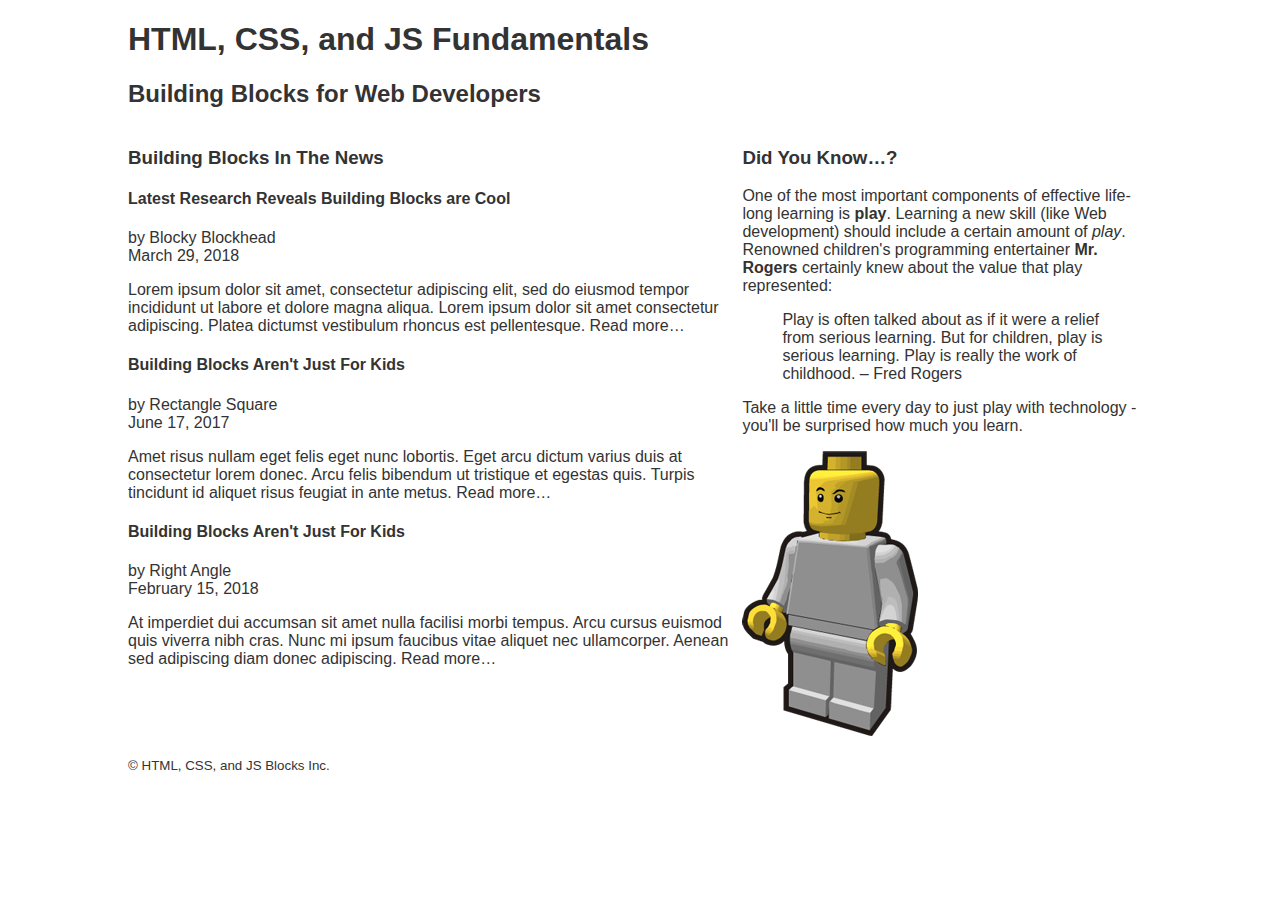
<file: lab-a/index.html>
<!DOCTYPE html>
<html lang="en">
<head>
    <meta charset="utf-8" />
    <title>Home | COMP1002 HTML, CSS, and JS Fundamentals</title>
    <meta name="author" content="The name of the document's author to go here" />
    <meta name="description" content="A concise and accurate summary of the document content is to appear here">
    <link rel="shortcut icon" href="images/favicon.png" type="image/x-icon" />
    <link rel="stylesheet" href="css/styles.css" />
</head>
<body>

    <!-- STEP 1: Page-level header -->
    <header>
        <h1>HTML, CSS, and JS Fundamentals</h1>
        <h2>Building Blocks for Web Developers</h2>
    </header>

    <!-- STEP 2: Page-level main -->
    <main>

        <!-- STEP 4: Group news articles together -->
        <section>

            <!-- STEP 6: Section heading -->
            <h3>Building Blocks In The News</h3>

            <!-- STEP 7: Article #1 -->
            <article>
                <!-- STEP 8: Article heading -->
                <h4>Latest Research Reveals Building Blocks are Cool</h4>

                <!-- STEP 9: TIME element -->
                <p>by Blocky Blockhead<br>
                    <time datetime="2018-03-29">March 29, 2018</time>
                </p>

                <p>Lorem ipsum dolor sit amet, consectetur adipiscing elit, sed do eiusmod tempor incididunt ut labore et dolore magna aliqua. Lorem ipsum dolor sit amet consectetur adipiscing. Platea dictumst vestibulum rhoncus est pellentesque. Read more…</p>
            </article>

            <!-- Article #2 -->
            <article>
                <h4>Building Blocks Aren't Just For Kids</h4>

                <p>by Rectangle Square<br>
                    <time datetime="2017-06-17">June 17, 2017</time>
                </p>

                <p>Amet risus nullam eget felis eget nunc lobortis. Eget arcu dictum varius duis at consectetur lorem donec. Arcu felis bibendum ut tristique et egestas quis. Turpis tincidunt id aliquet risus feugiat in ante metus. Read more…</p>
            </article>

            <!-- Article #3 -->
            <article>
                <h4>Building Blocks Aren't Just For Kids</h4>

                <p>by Right Angle<br>
                    <time datetime="2018-02-15">February 15, 2018</time>
                </p>

                <p>At imperdiet dui accumsan sit amet nulla facilisi morbi tempus. Arcu cursus euismod quis viverra nibh cras. Nunc mi ipsum faucibus vitae aliquet nec ullamcorper. Aenean sed adipiscing diam donec adipiscing. Read more…</p>
            </article>

        </section>

        <!-- STEP 5: ASIDE section -->
        <aside>

            <!-- STEP 11: Heading -->
            <h3>Did You Know…?</h3>

            <p>
                One of the most important components of effective life-long learning is 
                <strong>play</strong>. Learning a new skill (like Web development) should
                include a certain amount of <em>play</em>. Renowned children's programming
                entertainer <strong>Mr. Rogers</strong> certainly knew about the value that
                play represented:
            </p>

            <!-- STEP 10: Blockquote -->
            <blockquote cite="https://www.brainyquote.com/quotes/fred_rogers_193081">
                Play is often talked about as if it were a relief from serious learning.
                But for children, play is serious learning. Play is really the work of
                childhood. – Fred Rogers
            </blockquote>

            <p>Take a little time every day to just play with technology - you'll be surprised how much you learn.</p>

            <img src="images/mini-figure.png" width="176" height="285" alt="Mini figure">
            <!-- Mini figure by Vanja (Public Domain) https://openclipart.org/detail/224315/clip-is-a-brick-minifig-4 -->

        </aside>

    </main>

    <!-- STEP 3: Page-level footer -->
    <footer>
        <p><small>© HTML, CSS, and JS Blocks Inc.</small></p>
    </footer>

</body>
</html>
</file>
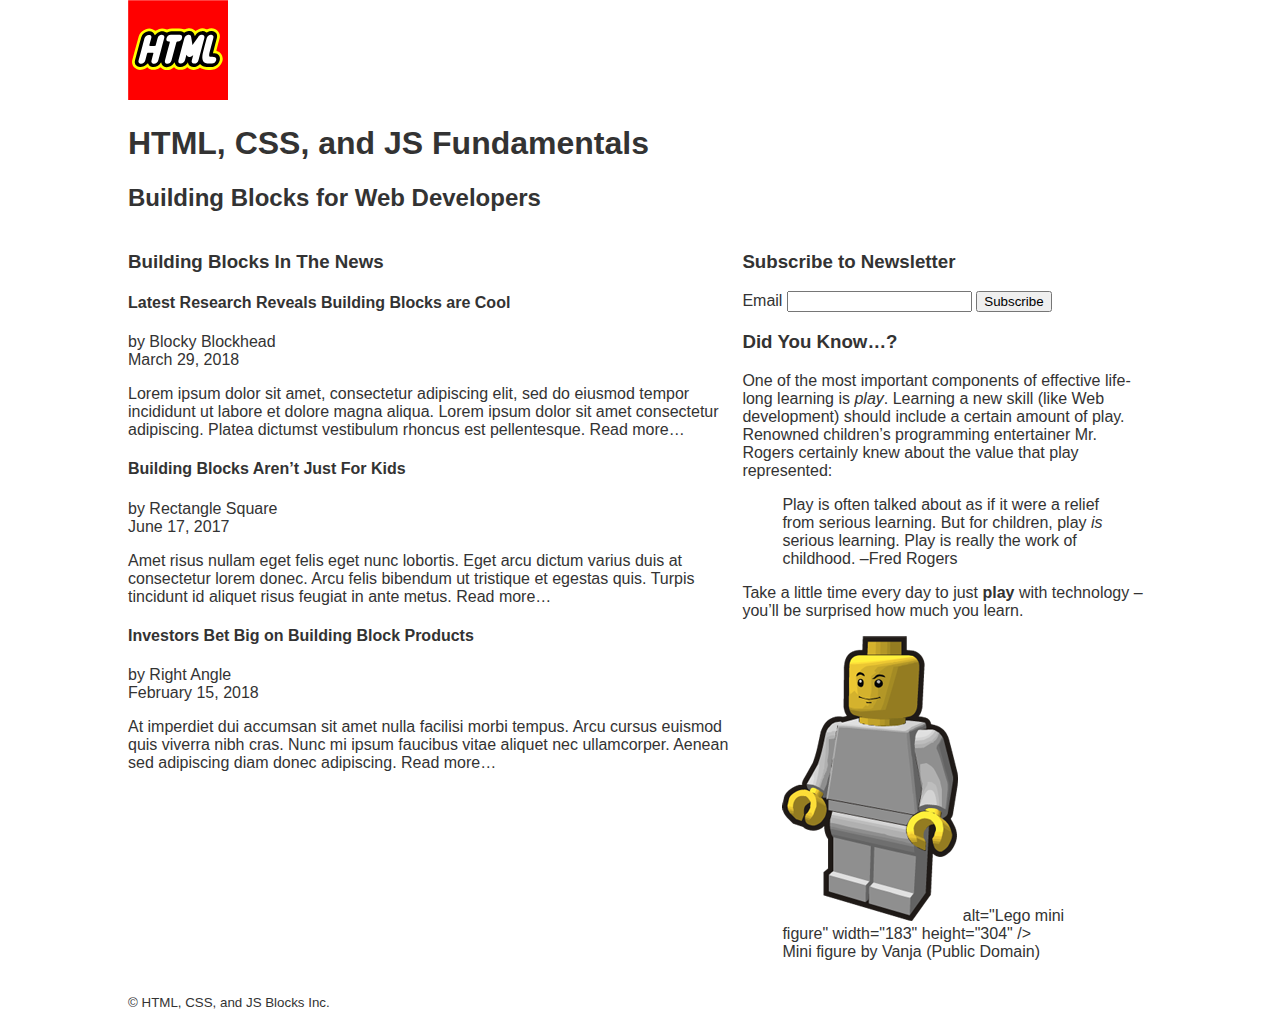
<file: lab-b/index.html>
<!DOCTYPE html>
<html lang="en">
	<head>
		<meta charset="utf-8" />
		<title>Home | COMP1002 HTML, CSS, and JS Fundamentals</title>
		<meta name="author" content="The name of the document’s author to go here" />
		<meta name="description" content="A concise and accurate summary of the document content is to appear here">
		<link rel="shortcut icon" href="images/favicon.png" type="image/x-icon" />
		<link rel="stylesheet" href="css/styles.css" />
	</head>
	<body>
		<!-- Page-level header -->
		<header>

<!-- STEP 6: Add an IMG element just before the H1 element below, and point the src attribute to the SVG file called "html-logo.svg" inside the 'images' directory - then have a look at the resulting page in a browser -->
			<img src="images/html-logo.svg" alt="HTML5 Logo" width="100" height="100" />
<!-- STEP 7: Add an appropriate height and width to the above IMG element - the SVG can be scaled to any size, unlike a bitmap (JPG, PNG, GIF), but keep it square -->
<!-- STEP 8: Add an appropriate alt attribute to the IMG element above, describing the image -->
<!-- STEP 9: Validate your completed page at https://validator.w3.org/ and repair any errors - then .zip all your files up and submit your work -->
<!-- STEP 10: Upload all files for this lab to your Web server in https://YOUR-SERVERNAME-HERE/week5/lab5/ (URL example would be on a Microsoft Azure server instance) -->

			<h1>HTML, CSS, and JS Fundamentals</h1>
			<h2>Building Blocks for Web Developers</h2>
		</header>

		<!-- Page-level main content -->
		<main>

			<!-- News Section -->
			<section>
				<h3>Building Blocks In The News</h3>

				<!-- First Article -->
				<article>
					<h4>Latest Research Reveals Building Blocks are Cool</h4>
					<p>by Blocky Blockhead<br /><time datetime="2018-03-29">March 29, 2018</time></p>
					<p>Lorem ipsum dolor sit amet, consectetur adipiscing elit, sed do eiusmod tempor incididunt ut labore et dolore magna aliqua. Lorem ipsum dolor sit amet consectetur adipiscing. Platea dictumst vestibulum rhoncus est pellentesque. Read more…</p>
				</article>

				<!-- Second Article -->
				<article>
					<h4>Building Blocks Aren’t Just For Kids</h4>
					<p>by Rectangle Square<br /><time datetime="2017-06-17">June 17, 2017</time></p>
					<p>Amet risus nullam eget felis eget nunc lobortis. Eget arcu dictum varius duis at consectetur lorem donec. Arcu felis bibendum ut tristique et egestas quis. Turpis tincidunt id aliquet risus feugiat in ante metus. Read more…</p>
				</article>

				<!-- Third Article -->
				<article>
					<h4>Investors Bet Big on Building Block Products</h4>
					<p>by Right Angle<br /><time datetime="2018-02-15">February 15, 2018</time></p>
					<p>At imperdiet dui accumsan sit amet nulla facilisi morbi tempus. Arcu cursus euismod quis viverra nibh cras. Nunc mi ipsum faucibus vitae aliquet nec ullamcorper. Aenean sed adipiscing diam donec adipiscing. Read more…</p>
				</article>
			</section>

			<!-- Side Notes / Related Information -->
			<aside>
				<!-- Newsletter Subscribe Form -->
				<h3>Subscribe to Newsletter</h3>
				<form action="" method="get">
					<label for="emailAddress">Email</label>
					<input type="email" name="emailAddress" id="emailAddress" required />
					<button type="submit">Subscribe</button>
				</form>

				<h3>Did You Know…?</h3>
				<p>One of the most important components of effective life-long learning is <em>play</em>. Learning a new skill (like Web development) should include a certain amount of play. Renowned children’s programming entertainer Mr. Rogers certainly knew about the value that play represented:</p>

				<!-- Quotation -->
				<blockquote cite="https://www.brainyquote.com/quotes/fred_rogers_193081">
					<p>Play is often talked about as if it were a relief from serious learning. But for children, play <em>is</em> serious learning. Play is really the work of childhood. –Fred Rogers</p>
				</blockquote>

				<p>Take a little time every day to just <strong>play</strong> with technology – you’ll be surprised how much you learn.</p>

<!-- STEP 4: Surround the IMG element below with a pair of FIGURE tags -->
<figure>

<!-- STEP 1: Insert an IMG element with the src attribute pointing to the image called "mini-figure" in the 'images' directory -->
	<img src="images/mini-figure.png"
<!-- STEP 2: Add an alt attribute with a short phrase that describes the image -->
		alt="Lego mini figure"
<!-- STEP 3: Determine the native image dimensions (height and width) using your file system, and add a height and width attribute to the IMG element above with the appropriate values -->
		width="183" height="304" />

<!-- STEP 5: Add a FIGCAPTION element below (but before you close the FIGURE element), and add the caption, "Mini figure by Vanja (Public Domain)" -->
	<figcaption>Mini figure by Vanja (Public Domain)</figcaption>

</figure>

			</aside>

			<!-- Mini figure by Vanja (Public Domain) https://openclipart.org/detail/224315/clip-is-a-brick-minifig-4 -->
		</main>

		<!-- Page-level footer -->
		<footer>
			<p><small>© HTML, CSS, and JS Blocks Inc.</small></p>
		</footer>
	</body>
</html>
</file>
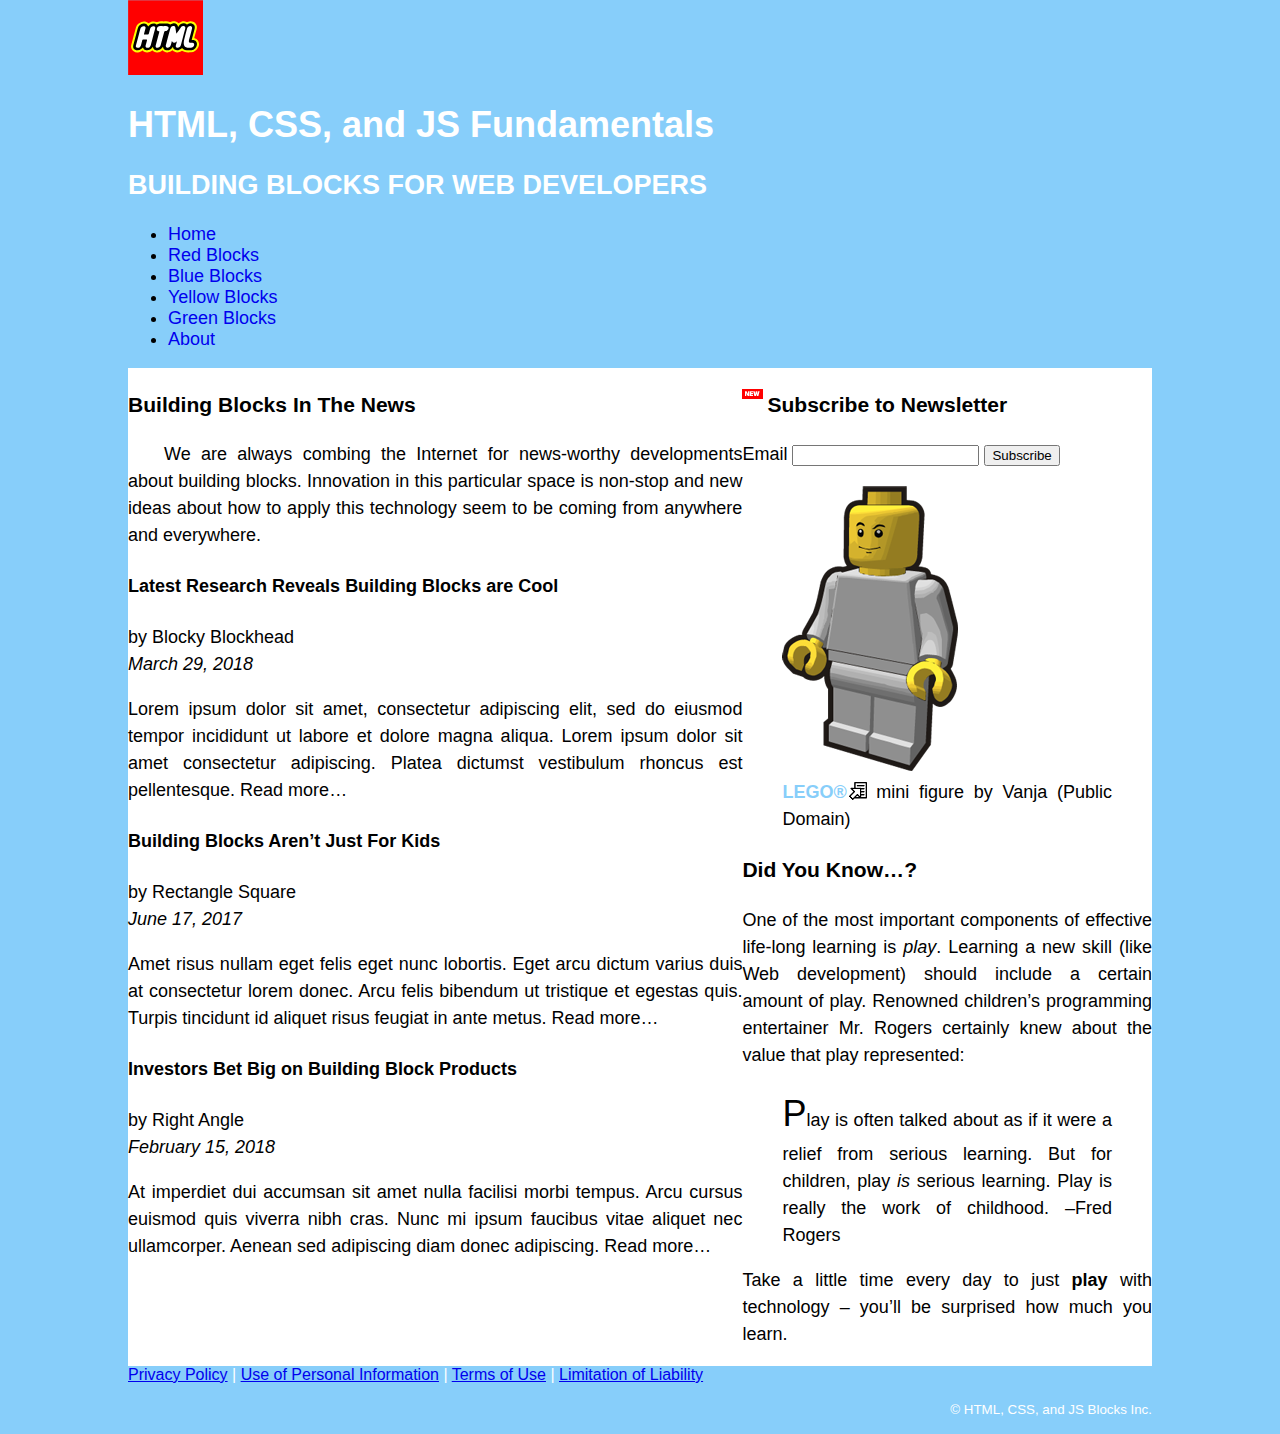
<file: lab-d/index.html>
<!DOCTYPE html>
<html lang="en">
	<head>
		<meta charset="utf-8" />
		<title>Home | COMP1002 HTML, CSS, and JS Fundamentals</title>
		<meta name="author" content="The name of the document’s author to go here" />
		<meta name="description" content="A concise and accurate summary of the document content is to appear here">
		<link rel="shortcut icon" href="images/favicon.png" type="image/x-icon" />
		<link rel="stylesheet" href="css/styles.css" />
	</head>
	<body id="section1">
		<!-- Page-level header -->
		<header>
 			<img src="images/html-logo.svg" height="75" width="75" alt="HTML" />
			<h1>HTML, CSS, and JS Fundamentals</h1>
			<h2>Building Blocks for Web Developers</h2>
			<nav>
				<ul>
					<li><a href="index.html" title="Go to the Home page">Home</a></li>
					<li><a href="red.html" title="Learn about red blocks">Red Blocks</a></li>
					<li><a href="blue.html" title="Learn about blue blocks">Blue Blocks</a></li>
					<li><a href="yellow.html" title="Learn about yellow blocks">Yellow Blocks</a></li>
					<li><a href="green.html" title="Learn about green blocks">Green Blocks</a></li>
					<li><a href="about.html" title="Learn more about us">About</a></li>
				</ul>
			</nav>
		</header>
		<!-- Page-level main content -->
		<main>
			<!-- News Section -->
			<section>
				<h3>Building Blocks In The News</h3>
				<p>We are always combing the Internet for news-worthy developments about building blocks. Innovation in this particular space is non-stop and new ideas about how to apply this technology seem to be coming from anywhere and everywhere.</p>
				<!-- First Article -->
				<article>
					<h4>Latest Research Reveals Building Blocks are Cool</h4>
					<p>by Blocky Blockhead<br /><time datetime="2018-03-29">March 29, 2018</time></p>
					<p>Lorem ipsum dolor sit amet, consectetur adipiscing elit, sed do eiusmod tempor incididunt ut labore et dolore magna aliqua. Lorem ipsum dolor sit amet consectetur adipiscing. Platea dictumst vestibulum rhoncus est pellentesque. Read more…</p>
				</article>
				<!-- Second Article -->
				<article>
					<h4>Building Blocks Aren’t Just For Kids</h4>
					<p>by Rectangle Square<br /><time datetime="2017-06-17">June 17, 2017</time></p>
					<p>Amet risus nullam eget felis eget nunc lobortis. Eget arcu dictum varius duis at consectetur lorem donec. Arcu felis bibendum ut tristique et egestas quis. Turpis tincidunt id aliquet risus feugiat in ante metus. Read more…</p>
				</article>
				<!-- Third Article -->
				<article>
					<h4>Investors Bet Big on Building Block Products</h4>
					<p>by Right Angle<br /><time datetime="2018-02-15">February 15, 2018</time></p>
					<p>At imperdiet dui accumsan sit amet nulla facilisi morbi tempus. Arcu cursus euismod quis viverra nibh cras. Nunc mi ipsum faucibus vitae aliquet nec ullamcorper. Aenean sed adipiscing diam donec adipiscing. Read more…</p>
				</article>
			</section>
			<!-- Side Notes / Related Information -->
			<aside>
				<!-- Newsletter Subscribe Form -->
				<h3 class="new-feature">Subscribe to Newsletter</h3>
				<form action="subscribe.html" method="get">
					<label for="emailAddress">Email</label>
					<input type="email" name="emailAddress" id="emailAddress" required />
					<button type="submit">Subscribe</button>
				</form>
				<figure>
					<img src="images/mini-figure.png" width="176" height="285" alt="Mini figure">
					<figcaption><a href="https://www.lego.com/" rel="external" title="Visit the offical LEGO® Web site">LEGO®</a> mini figure by Vanja (Public Domain)</figcaption>
					<!-- Mini figure by Vanja (Public Domain) https://openclipart.org/detail/224315/clip-is-a-brick-minifig-4 -->
				</figure>
				<h3>Did You Know…?</h3>
				<p>One of the most important components of effective life-long learning is <em>play</em>. Learning a new skill (like Web development) should include a certain amount of play. Renowned children’s programming entertainer Mr. Rogers certainly knew about the value that play represented:</p>
				<!-- Quotation -->
				<blockquote cite="https://www.brainyquote.com/quotes/fred_rogers_193081">
					<p>Play is often talked about as if it were a relief from serious learning. But for children, play <em>is</em> serious learning. Play is really the work of childhood. –Fred Rogers</p>
				</blockquote>
				<p>Take a little time every day to just <strong>play</strong> with technology – you’ll be surprised how much you learn.</p>
			</aside>
		</main>
		<!-- Page-level footer -->
		<footer>
			<nav>
				<a href="about/privacy-policy.html" title="Read our Privacy Policy">Privacy Policy</a> | <a href="about/privacy-policy.php#personal-information" title="Learn about how we treat your personal information">Use of Personal Information</a> | <a href="/about/terms-of-use.html" title="Understand our Terms of Use">Terms of Use</a> | <a href="/about/terms-of-use.php#limitation-liability" title="Our Limitation of Liability explained">Limitation of Liability</a>
			</nav>
			</nav>
			<p><small>© HTML, CSS, and JS Blocks Inc.</small></p>
		</footer>
	</body>
</html>
</file>
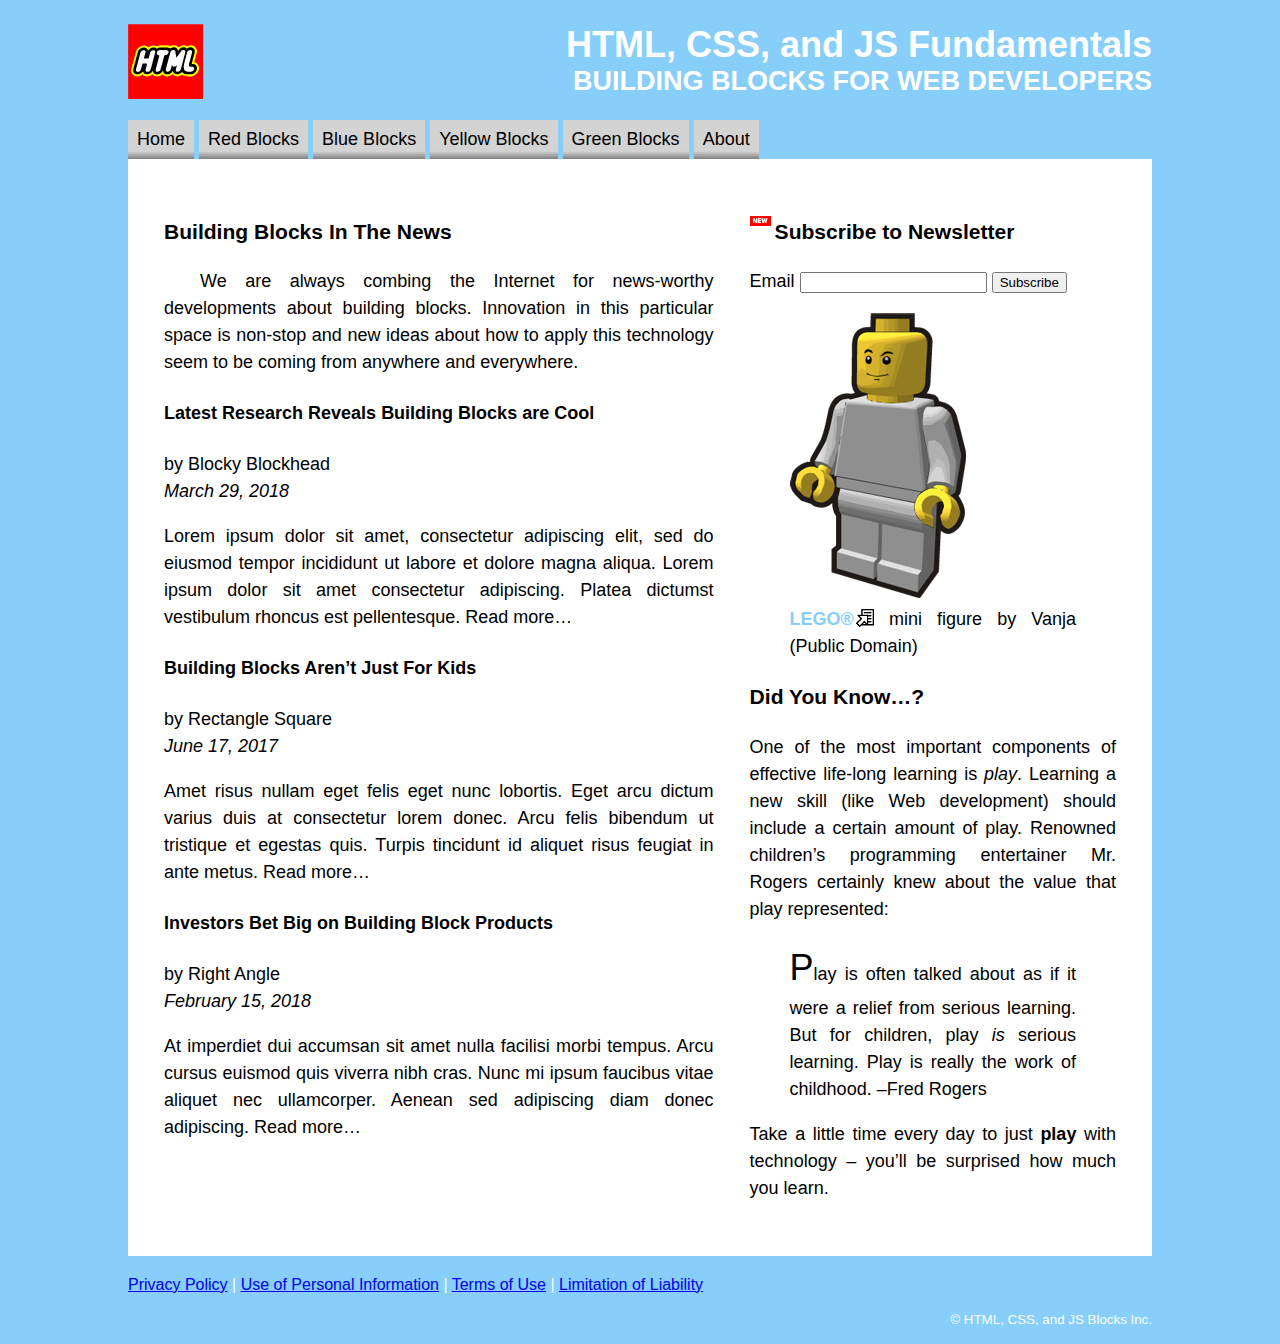
<file: lab-e/index.html>
<!DOCTYPE html>
<html lang="en">
	<head>
		<meta charset="utf-8" />
		<title>Home | COMP1002 HTML, CSS, and JS Fundamentals</title>
		<meta name="author" content="The name of the document’s author to go here" />
		<meta name="description" content="A concise and accurate summary of the document content is to appear here">
		<link rel="shortcut icon" href="images/favicon.png" type="image/x-icon" />
		<link rel="stylesheet" href="css/styles.css" />
		<script src="js/current-page-nav.js" defer></script>
	</head>
	<body id="section1">
		<!-- Page-level header -->
		<header>
 			<img src="images/html-logo.svg" height="75" width="75" alt="HTML" />
			<h1>HTML, CSS, and JS Fundamentals</h1>
			<h2>Building Blocks for Web Developers</h2>
			<nav>
				<ul>
					<li><a href="index.html" title="Go to the Home page">Home</a></li>
					<li><a href="red.html" title="Learn about red blocks">Red Blocks</a>
						<ul>
							<li><a href="red/gallery.html" title="Browse our other types of red blocks">Red Blocks Gallery</a></li>
						</ul>
					</li>
					<li><a href="blue.html" title="Learn about blue blocks">Blue Blocks</a></li>
					<li><a href="yellow.html" title="Learn about yellow blocks">Yellow Blocks</a></li>
					<li><a href="green.html" title="Learn about green blocks">Green Blocks</a></li>
					<li><a href="about.html" title="Learn more about us">About</a>
						<ul>
							<li><a href="about/privacy-policy.html" title="Learn about our privacy policy">Privacy Policy</a></li>
							<li><a href="about/terms-of-use.html" title="Learn about our terms of use">Term of Use</a></li>
						</ul>
					</li>
				</ul>
			</nav>
		</header>
		<!-- Page-level main content -->
		<main>
			<!-- News Section -->
			<section>
				<h3>Building Blocks In The News</h3>
				<p>We are always combing the Internet for news-worthy developments about building blocks. Innovation in this particular space is non-stop and new ideas about how to apply this technology seem to be coming from anywhere and everywhere.</p>
				<!-- First Article -->
				<article>
					<h4>Latest Research Reveals Building Blocks are Cool</h4>
					<p>by Blocky Blockhead<br /><time datetime="2018-03-29">March 29, 2018</time></p>
					<p>Lorem ipsum dolor sit amet, consectetur adipiscing elit, sed do eiusmod tempor incididunt ut labore et dolore magna aliqua. Lorem ipsum dolor sit amet consectetur adipiscing. Platea dictumst vestibulum rhoncus est pellentesque. Read more…</p>
				</article>
				<!-- Second Article -->
				<article>
					<h4>Building Blocks Aren’t Just For Kids</h4>
					<p>by Rectangle Square<br /><time datetime="2017-06-17">June 17, 2017</time></p>
					<p>Amet risus nullam eget felis eget nunc lobortis. Eget arcu dictum varius duis at consectetur lorem donec. Arcu felis bibendum ut tristique et egestas quis. Turpis tincidunt id aliquet risus feugiat in ante metus. Read more…</p>
				</article>
				<!-- Third Article -->
				<article>
					<h4>Investors Bet Big on Building Block Products</h4>
					<p>by Right Angle<br /><time datetime="2018-02-15">February 15, 2018</time></p>
					<p>At imperdiet dui accumsan sit amet nulla facilisi morbi tempus. Arcu cursus euismod quis viverra nibh cras. Nunc mi ipsum faucibus vitae aliquet nec ullamcorper. Aenean sed adipiscing diam donec adipiscing. Read more…</p>
				</article>
			</section>
			<!-- Side Notes / Related Information -->
			<aside>
				<!-- Newsletter Subscribe Form -->
				<h3 class="new-feature">Subscribe to Newsletter</h3>
				<form action="subscribe.html" method="get">
					<label for="emailAddress">Email</label>
					<input type="email" name="emailAddress" id="emailAddress" required />
					<button type="submit">Subscribe</button>
				</form>
				<figure>
					<img src="images/mini-figure.png" width="176" height="285" alt="Mini figure">
					<figcaption><a href="https://www.lego.com/" rel="external" title="Visit the offical LEGO® Web site">LEGO®</a> mini figure by Vanja (Public Domain)</figcaption>
					<!-- Mini figure by Vanja (Public Domain) https://openclipart.org/detail/224315/clip-is-a-brick-minifig-4 -->
				</figure>
				<h3>Did You Know…?</h3>
				<p>One of the most important components of effective life-long learning is <em>play</em>. Learning a new skill (like Web development) should include a certain amount of play. Renowned children’s programming entertainer Mr. Rogers certainly knew about the value that play represented:</p>
				<!-- Quotation -->
				<blockquote cite="https://www.brainyquote.com/quotes/fred_rogers_193081">
					<p>Play is often talked about as if it were a relief from serious learning. But for children, play <em>is</em> serious learning. Play is really the work of childhood. –Fred Rogers</p>
				</blockquote>
				<p>Take a little time every day to just <strong>play</strong> with technology – you’ll be surprised how much you learn.</p>
			</aside>
		</main>
		<!-- Page-level footer -->
		<footer>
			<nav>
				<a href="about/privacy-policy.html" title="Read our Privacy Policy">Privacy Policy</a> | <a href="about/privacy-policy.html#personal-information" title="Learn about how we treat your personal information">Use of Personal Information</a> | <a href="about/terms-of-use.html" title="Understand our Terms of Use">Terms of Use</a> | <a href="about/terms-of-use.html#limitation-liability" title="Our Limitation of Liability explained">Limitation of Liability</a>
			</nav>
			<p><small>© HTML, CSS, and JS Blocks Inc.</small></p>
		</footer>
	</body>
</html>
</file>
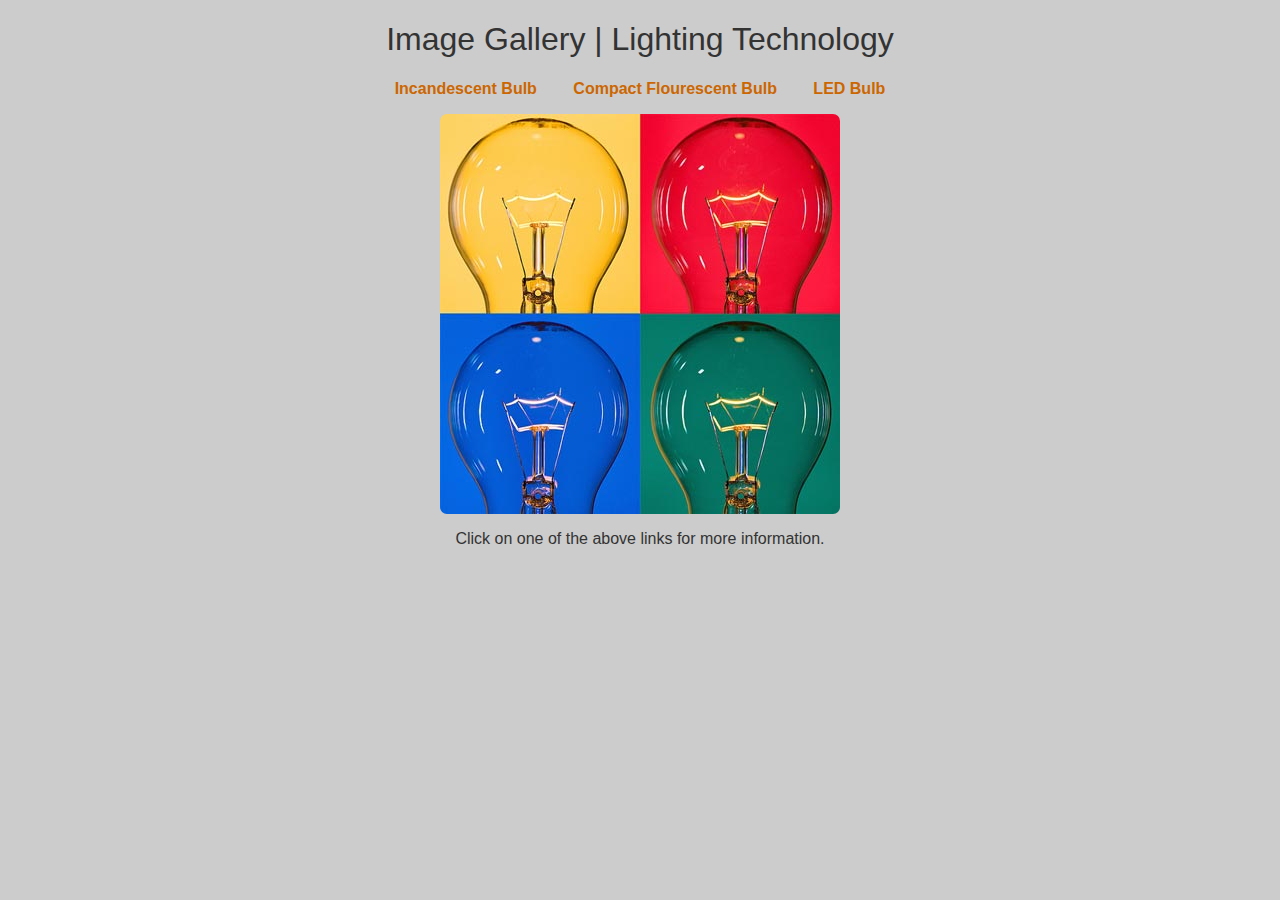
<file: lesson-12/index.html>
<!DOCTYPE html>
<html lang="en">
	<head>
		<meta charset="utf-8" />
		<title>Image Gallery | Lighting Technology</title>
		<!-- STEP B: Add some EMBEDDED JavaScript below that generates an alert dialog whenever the page is loaded or refreshed -->

		<!-- STEP C: Move the above EMBEDDED JavaScript to the end of this file, just before the close of the BODY element -->
		<style type="text/css">
			@import url("css/styles.css");
		</style>
	</head>
	<body>
		<div id="page">
			<h1>Image Gallery | Lighting Technology</h1>
			<ul id="imagegallery">
				<li>
					<a href="images/incandescent.jpg" title="Incandescent Light Bulb">Incandescent Bulb</a>
				</li>
				<li>
					<a href="images/cfl.jpg" title="Compact Flourescent Light (CFL) Bulb">Compact Flourescent Bulb</a>
				</li>
				<li>
					<a href="images/led.jpg" title="Light-Emitting Diode (LED) Bulb">LED Bulb</a>
				</li>
			</ul>
			<!-- STEP A: Add some INLINE JavaScript that generates an alert dialog when the below image is clicked -->
			<img id="placeholder" src="images/incandescent.jpg" alt="Incandescent bulb" />
			<p id="description">Click on one of the above links for more information.</p>
		</div>
		<!--
		IMAGE CREDITS
		http://www.flickr.com/photos/zetson/3036254720/ - Warhol's Light Bulbs By Bada Bing [CC BY-NC-SA 2.0 (https://creativecommons.org/licenses/by-nc-sa/2.0/)], from Flickr

		http://www.flickr.com/photos/schodts/1375465054/ - Fluorescent ^2 IMG_003 By Schodts [CC BY-NC-SA 2.0 (https://creativecommons.org/licenses/by-nc-sa/2.0/)], from Flickr

		https://commons.wikimedia.org/wiki/File:LED_3W_clear_candle_bulb_energy_saving_silver.JPG By Ledlightingsolutions [CC BY-SA 3.0  (https://creativecommons.org/licenses/by-sa/3.0)], from Wikimedia Commons
		-->

		<!-- STEP D: Add a SCRIPT element below that points to an EXTERNAL file called 'external.js' using the src attribute -->

		<!-- STEP E: When this HTML page is reloaded, it will produce an error in the console of the browser - create this new JavaScript file, name it 'external.js', and put it in the '/js' folder - the file should contain a third alert method -->

	</body>
</html>
</file>
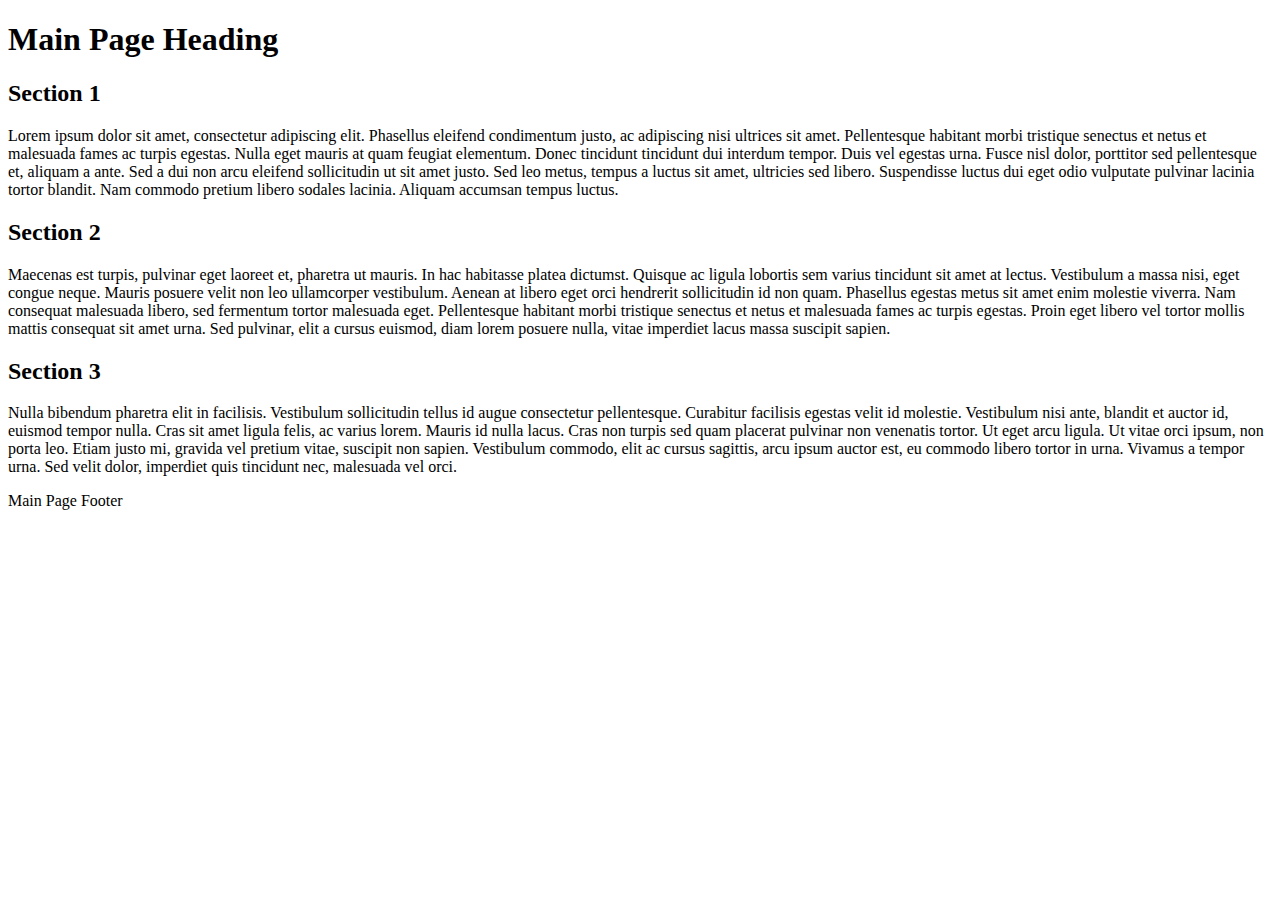
<file: lesson-13/index.html>
<!DOCTYPE html>
<html>
	<head>
		<meta charset="UTF-8" />
		<title>Resolution Dependent Layout</title>
<!-- STEP 1: Normalize CSS so all styles start from scratch -->

<!-- STEP 2: Reset the zoom and set the device width to equal the width -->

<!-- STEP 3: Add the main stylesheet with a link element, including a media attribute for screen, then proceed to the file 'css/style.css' for STEP 4 -->

<!-- STEP 10: Add another link element to attach a CSS file for print use only -->

	</head>
	<body>
		<div id="container">
			<header>
				<h1>Main Page Heading</h1>
			</header>
			<main>
				<section>
					<h2>Section 1</h2>
					<p>Lorem ipsum dolor sit amet, consectetur adipiscing elit. Phasellus eleifend condimentum justo, ac adipiscing nisi ultrices sit amet. Pellentesque habitant morbi tristique senectus et netus et malesuada fames ac turpis egestas. Nulla eget mauris at quam feugiat elementum. Donec tincidunt tincidunt dui interdum tempor. Duis vel egestas urna. Fusce nisl dolor, porttitor sed pellentesque et, aliquam a ante. Sed a dui non arcu eleifend sollicitudin ut sit amet justo. Sed leo metus, tempus a luctus sit amet, ultricies sed libero. Suspendisse luctus dui eget odio vulputate pulvinar lacinia tortor blandit. Nam commodo pretium libero sodales lacinia. Aliquam accumsan tempus luctus.</p>
				</section>
				<section>
					<h2>Section 2</h2>
					<p>Maecenas est turpis, pulvinar eget laoreet et, pharetra ut mauris. In hac habitasse platea dictumst. Quisque ac ligula lobortis sem varius tincidunt sit amet at lectus. Vestibulum a massa nisi, eget congue neque. Mauris posuere velit non leo ullamcorper vestibulum. Aenean at libero eget orci hendrerit sollicitudin id non quam. Phasellus egestas metus sit amet enim molestie viverra. Nam consequat malesuada libero, sed fermentum tortor malesuada eget. Pellentesque habitant morbi tristique senectus et netus et malesuada fames ac turpis egestas. Proin eget libero vel tortor mollis mattis consequat sit amet urna. Sed pulvinar, elit a cursus euismod, diam lorem posuere nulla, vitae imperdiet lacus massa suscipit sapien.</p>
				</section>
				<section>
					<h2>Section 3</h2>
					<p>Nulla bibendum pharetra elit in facilisis. Vestibulum sollicitudin tellus id augue consectetur pellentesque. Curabitur facilisis egestas velit id molestie. Vestibulum nisi ante, blandit et auctor id, euismod tempor nulla. Cras sit amet ligula felis, ac varius lorem. Mauris id nulla lacus. Cras non turpis sed quam placerat pulvinar non venenatis tortor. Ut eget arcu ligula. Ut vitae orci ipsum, non porta leo. Etiam justo mi, gravida vel pretium vitae, suscipit non sapien. Vestibulum commodo, elit ac cursus sagittis, arcu ipsum auctor est, eu commodo libero tortor in urna. Vivamus a tempor urna. Sed velit dolor, imperdiet quis tincidunt nec, malesuada vel orci.</p>
				</section>
			</main>
			<footer>
				<p>Main Page Footer</p>
			</footer>
		</div>
	</body>
</html>
</file>
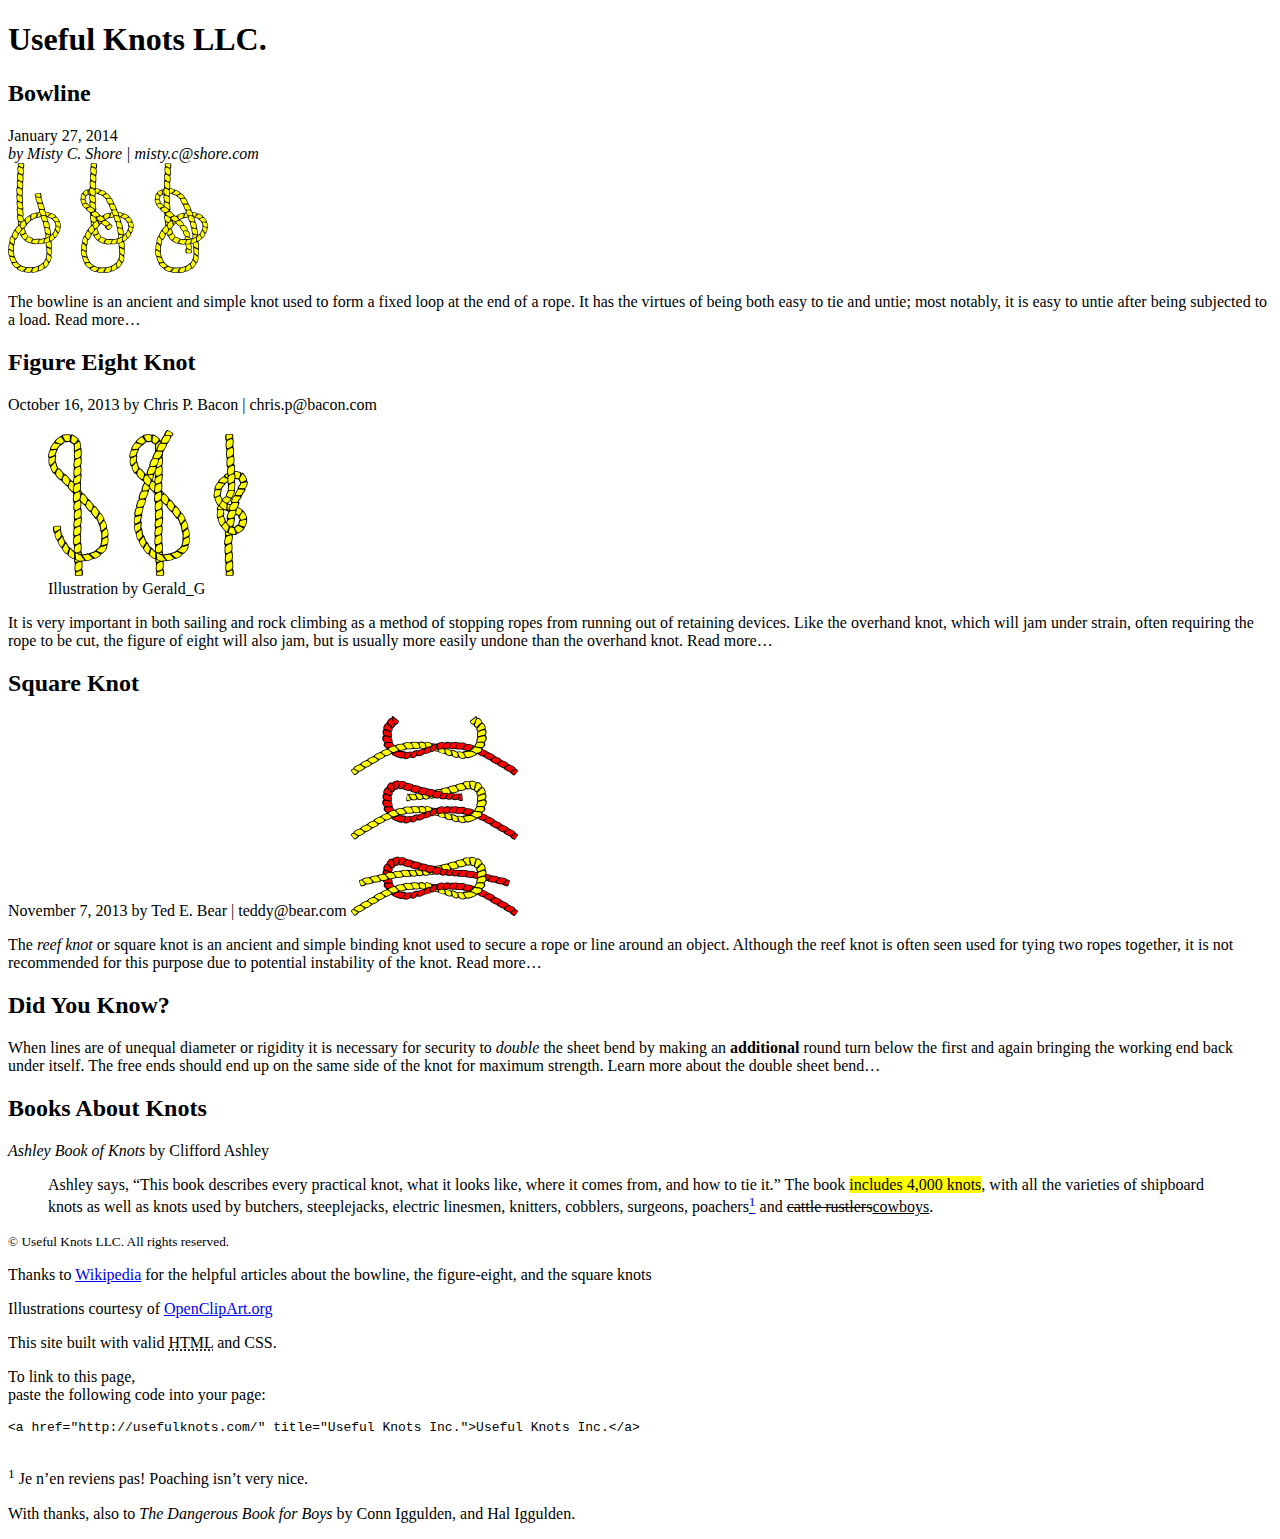
<file: lesson-3/index.html>
<!DOCTYPE html>
<html lang="en">
	<head>
		<meta charset="utf-8" />
		<title>Lesson 3 | COMP1002 HTML, CSS, and JS Fundamentals</title>
		<meta name="author" content="Useful Knots LLC.">
		<meta name="description" content="Learn all about the most common knots, their history, and practical applications. Includes illustrations and references to other great resources.">
		<link rel="shortcut icon" href="images/favicon.png" type="image/x-icon">
		<link rel="stylesheet" href="css/styles.css" />
	</head>
	<body>
		<!-- STEP 17: Add page <header> -->
		<header>
			<h1>Useful Knots LLC.</h1>
		</header>
		<!-- STEP 18: Add page <main> -->
		<main>
			<!-- STEP 20: Add <section> inside the <main> -->
			<section>
				<!-- STEP 22: Divide up the <section> with three <article> elements -->
				<article>
					<h2>Bowline</h2>
					<!-- STEP 7: Specify time with <time> -->
					<time datetime="2014-01-27">January 27, 2014</time>
					<!-- STEP 11: Author contact information -->
					<address>by Misty C. Shore | misty.c@shore.com</address>
					<img src="images/bowline.png" alt="Diagram of a bowline knot" />
					<!-- http://openclipart.org/detail/8577/tying-knots-by-gerald_g-8577 -->
					<!-- STEP 1: Add a paragraph below (and everywhere else where appropriate) -->
					<p>The bowline is an ancient and simple knot used to form a fixed loop at the end of a rope. It has the virtues of being both easy to tie and untie; most notably, it is easy to untie after being subjected to a load. Read more…</p>
					<!-- STEP 14: Highlight text with <mark> -->
				</article>
				<article>
					<h2>Figure Eight Knot</h2>
					October 16, 2013
					by Chris P. Bacon | chris.p@bacon.com
					<!-- STEP 4: Add a figure -->
					<figure>
						<img src="images/figure-eight-knot.png" alt="Diagram of a figure eight knot" />
						<figcaption>Illustration by Gerald_G</figcaption>
					</figure>
					<!-- http://openclipart.org/detail/8580/tying-knots-by-gerald_g-8580 -->
					<p>It is very important in both sailing and rock climbing as a method of stopping ropes from running out of retaining devices. Like the overhand knot, which will jam under strain, often requiring the rope to be cut, the figure of eight will also jam, but is usually more easily undone than the overhand knot. Read more…</p>
				</article>
				<article>
					<h2>Square Knot</h2>
					November 7, 2013
					by Ted E. Bear | teddy@bear.com
					<img src="images/square-knot.png" alt="Diagram of a square knot" />
					<!-- http://openclipart.org/detail/8581/tying-knots-by-gerald_g-8581 -->
					<!-- STEP 9: Define a term with <dfn> -->
					<p>The <dfn>reef knot</dfn> or square knot is an ancient and simple binding knot used to secure a rope or line around an object. Although the reef knot is often seen used for tying two ropes together, it is not recommended for this purpose due to potential instability of the knot. Read more…</p>
				</article>
			</section>
			<!-- STEP 21: Add <aside> inside the <main> -->
			<aside>
				<h2>Did You Know?</h2>
				<p>When lines are of unequal diameter or rigidity it is necessary for security to <!-- STEP 3: Mark importance or emphasis with <em> and <strong> --><em>double</em> the sheet bend by making an <strong>additional</strong> round turn below the first and again bringing the working end back under itself. The free ends should end up on the same side of the knot for maximum strength. Learn more about the double sheet bend…</p>
				<h2>Books About Knots</h2>
				<!-- STEP 5: Indicate a citation or reference -->
				<p><cite>Ashley Book of Knots</cite> by Clifford Ashley</p>
				<!-- STEP 6: Quote blocks of text and add inline quotations -->
					<blockquote cite="https://www.goodreads.com/book/show/816629.The_Ashley_Book_of_Knots">
						<p>Ashley says, <q>This book describes every practical knot, what it looks like, where it comes from, and how to tie it.</q> The book <mark>includes 4,000 knots</mark>, with all the varieties of shipboard knots as well as knots used by butchers, steeplejacks, electric linesmen, knitters, cobblers, surgeons, poachers<a href="#footnote1"><sup>1</sup></a> and <del>cattle rustlers</del><ins>cowboys</ins>.</p>
					</blockquote>
				</blockquote>
				<!-- STEP 10: Create a super/subscript with <sup> and <sub> (inside the footnote <a> above) -->
				<!-- STEP 12: Note edits and inaccurate text (change 'cattle rustlers' to 'cowboys') -->
			</aside>
		</main>
		<!-- STEP 19: Add page <footer> -->
		<footer>
			<p><!-- STEP 2: Add fine print --><small>© Useful Knots LLC. All rights reserved.</small></p>
			<p>Thanks to <a href="http://wikipedia.org/" title="Wikipedia - The Free Encyclopedia">Wikipedia</a> for the helpful articles about the bowline, the figure-eight, and the square knots</p>
			<p>Illustrations courtesy of <a href="http://openclipart.org/" title="Share and use images with OpenClipArt">OpenClipArt.org</a></p>
			<!-- STEP 8: Explain an abbreviation -->
			<p>This site built with valid <abbr title="HyperText Markup Language">HTML</abbr> and CSS.</p>
			<!-- STEP 13: Mark up code and pre-formatted text with <pre> and <code> -->
			<!-- STEP 15: Add Line breaks with <br /> -->
			<p>To link to this page, <br />paste the following code into your page:</p> 
			<pre>
<code>&lt;a href="http://usefulknots.com/" title="Useful Knots Inc."&gt;Useful Knots Inc.&lt;/a&gt;</code>
			</pre>
			<p id="footnote1"><sup>1</sup> <span lang="fr">Je n’en reviens pas!</span> Poaching isn’t very nice.</p>
			<!-- STEP 16: Include a <span> element (for example to change the base language) -->
			<p>With thanks, also to <cite>The Dangerous Book for Boys</cite> by Conn Iggulden, and Hal Iggulden.</p>
		</footer>
	</body>
</html>
</file>
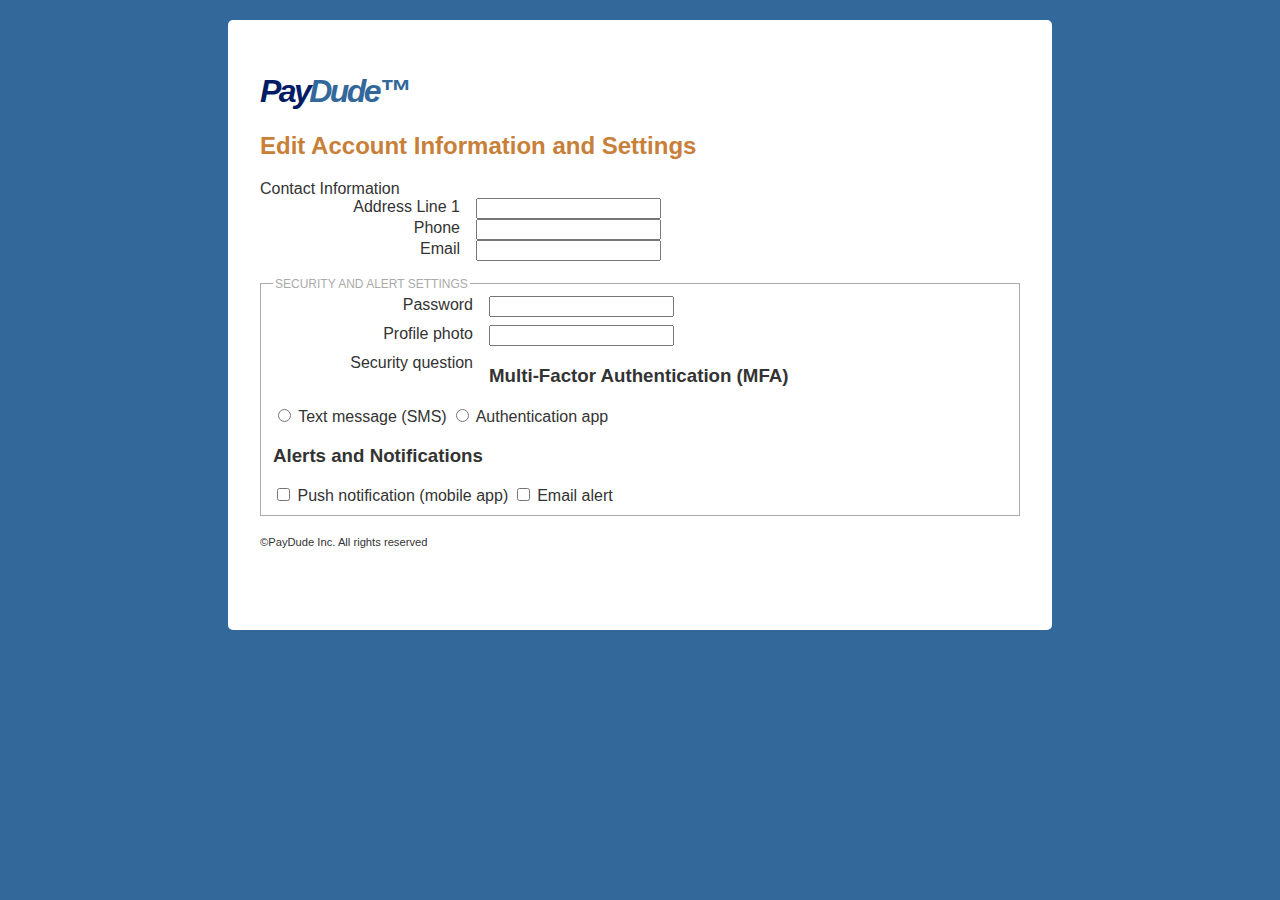
<file: lesson-4/index.html>
<!DOCTYPE html>
<html lang="en">
	<head>
		<meta charset="utf-8" />
		<title>Edit Personal Information - PayDude™</title>
		<!-- STEP 8: link the provided CSS to style the form -->
        <link rel="stylesheet" href="css/styles.css" type="text/css" />
	</head>
	<body>
        <header>
            <h1><em>Pay</em>Dude™</h1>
        </header>
		<main>
            <h2>Edit Account Information and Settings</h2>
            <!-- STEP 1: After first uploading all of these lesson files to your Web server, set the action attribute for the form (process-form.php), then go to the bottom of the form for the next step -->
            <form id="edit_payment_info" action="" method="get">
                <!-- Note the hidden form element below - these can be used to other useful name/value pairs to the server -->
                <input type="hidden" name="form_sent" value="1" />

                <!-- STEP 9: Add a fieldset and legend element to encapsulate the contact information fields -->
                Contact Information
                    <!-- STEP 3: Build an input element for First Name and Last Name - include type, name, id, required, size, maxlength, and placeholder attributes -->
                    <div>
                        
                         
                    </div>
                    <div>
                        
                         
                    </div>
                    <!-- STEP 4: Add label elements for each of the above input elements -->
                    <div>
                        <label for="address">Address Line 1</label>
                        <input id="address" type="text" name="address" />
                    </div>
                    <!-- STEP 5: Add a select element and label for choosing the province -->
                    <div>
                        
                    </div>
                    <!-- STEP 6: Add an input element for phone number (type="tel") -->
                    <div>
                        <label for="phone">Phone</label>
                        <input id="phone" type="" name="phone" />
                    </div>
                    <!-- STEP 7: Include an input element and label for email (type="email"), then head to the top of the HTML to add CSS to make the form look better -->
                    <div>
                        <label for="email">Email</label>
                        <input id="email" type="" name="email" />                        
                    </div>
                
                <fieldset>
                    <legend>Security and Alert Settings</legend>
                    <!-- STEP 10: Add an input for password -->
                    <div>
                        <label for="password">Password</label>
                        <input id="password" type="" name="password" />
                    </div>                    
                    <!-- STEP 11: Add an input and label for a profile photo (type="file") -->
                    <div>
                        <label for="photo">Profile photo</label>
                        <input id="photo" type="" name="photo" />                       
                    </div>
                    <!-- STEP 12 Include a textarea element with an associated label for a security question -->
                    <div>
                        <label for="question">Security question</label>

                    </div>

                    <h3>Multi-Factor Authentication (MFA)</h3>
                    <input type="radio" name="mfa" id="sms" value="sms" />
                    <label for="sms">Text message (SMS)</label>
                    <!-- STEP 13: Add a radio button and label for using phone call as an MFA choice - use a unique id and the same name as the above input to create a radio group -->
                    
                    
                    <input type="radio" name="mfa" id="app" value="app" />
                    <label for="app">Authentication app</label>
                    
                    <h3>Alerts and Notifications</h3>

                    <input type="checkbox" name="alert[]" id="alert1" value="push" />
                    <label for="alert1">Push notification (mobile app)</label>

                    <input type="checkbox" name="alert[]" id="alert2" value="email" />
                    <label for="alert2">Email alert</label>
                    <!-- STEP 14: Add another check box and label for text message alerts (SMS) with a unique id and the same name as the above input to create a checkbox group -->



                    <!-- STEP 15: Upload this HTML file to your server, and browse to it to verify that all changes have been applied, then proceed to process-form.php for the next step -->
                </fieldset>
                <!-- STEP 2: Add buttons or input elements to function as the reset and submit buttons -->
                
            </form>
        </main>
        <footer>
            <p><small>©PayDude Inc. All rights reserved</small></p>
        </footer>
	</body>
</html>
</file>
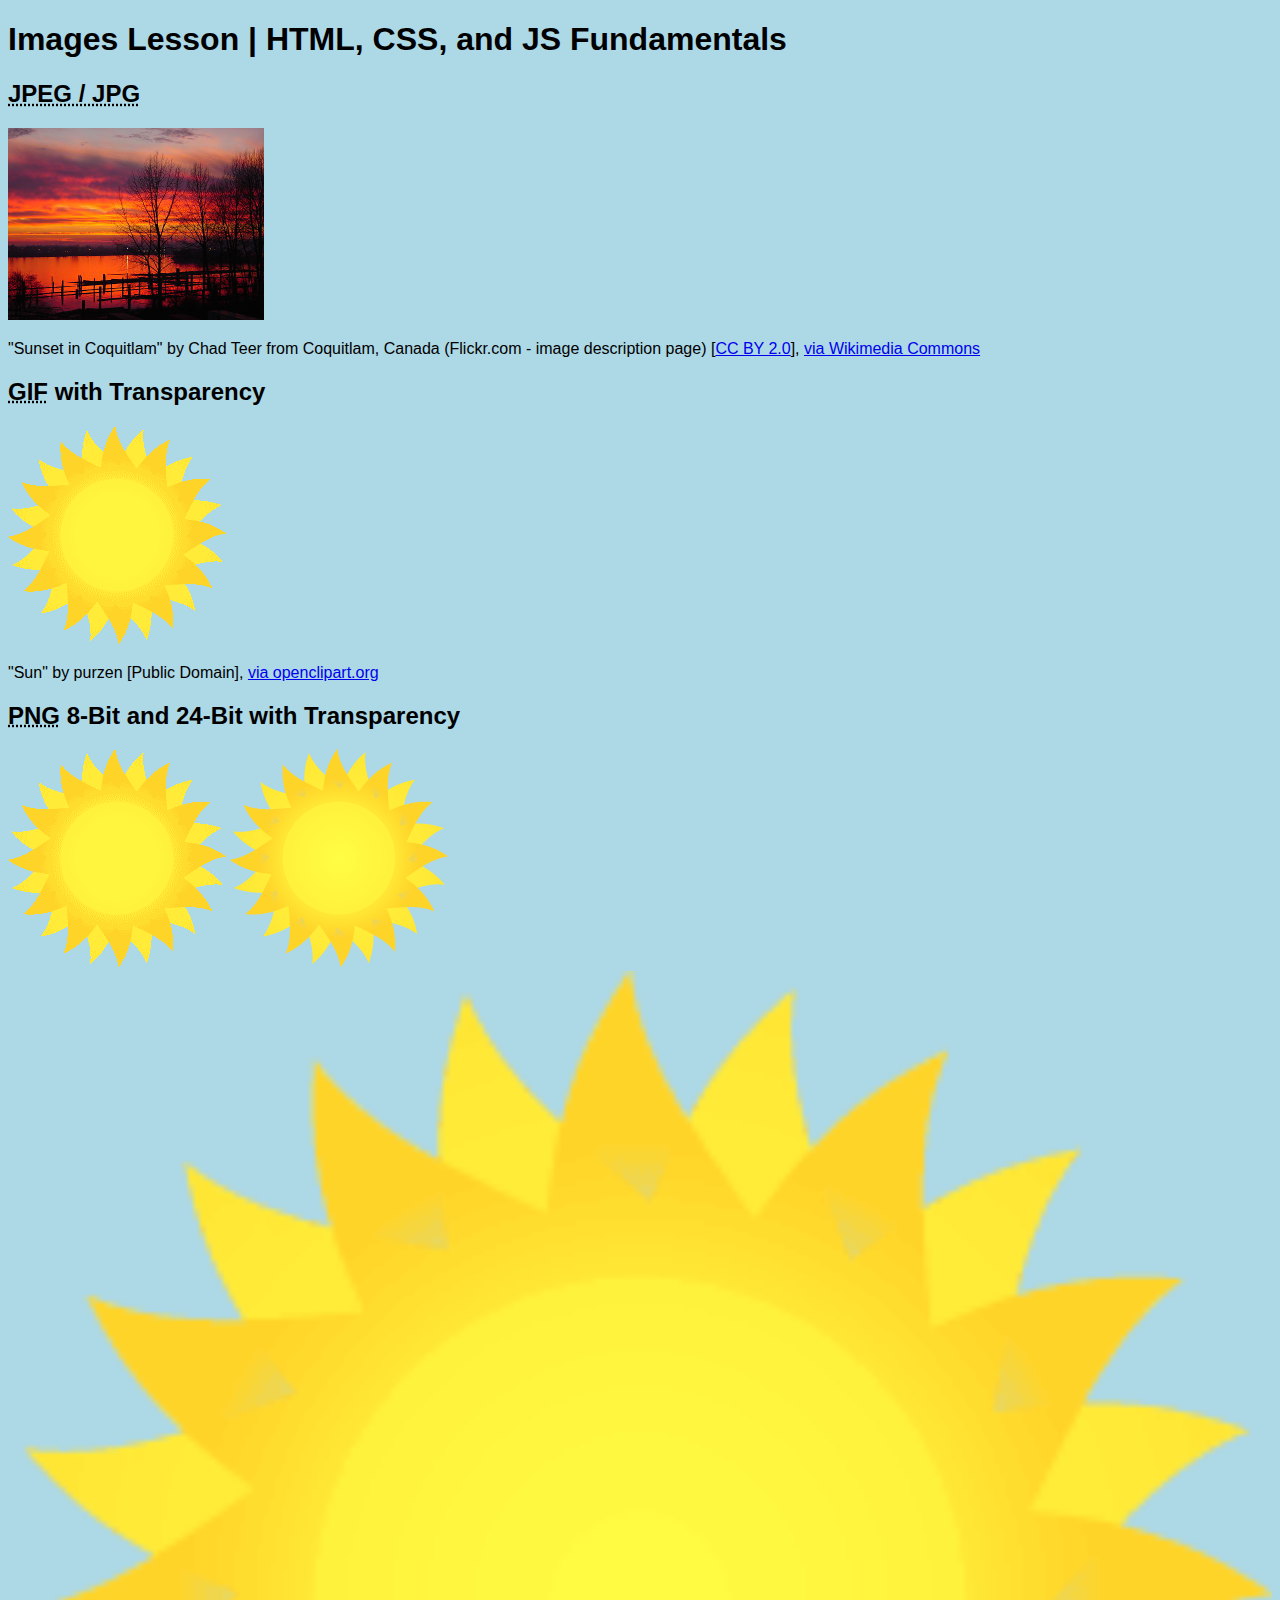
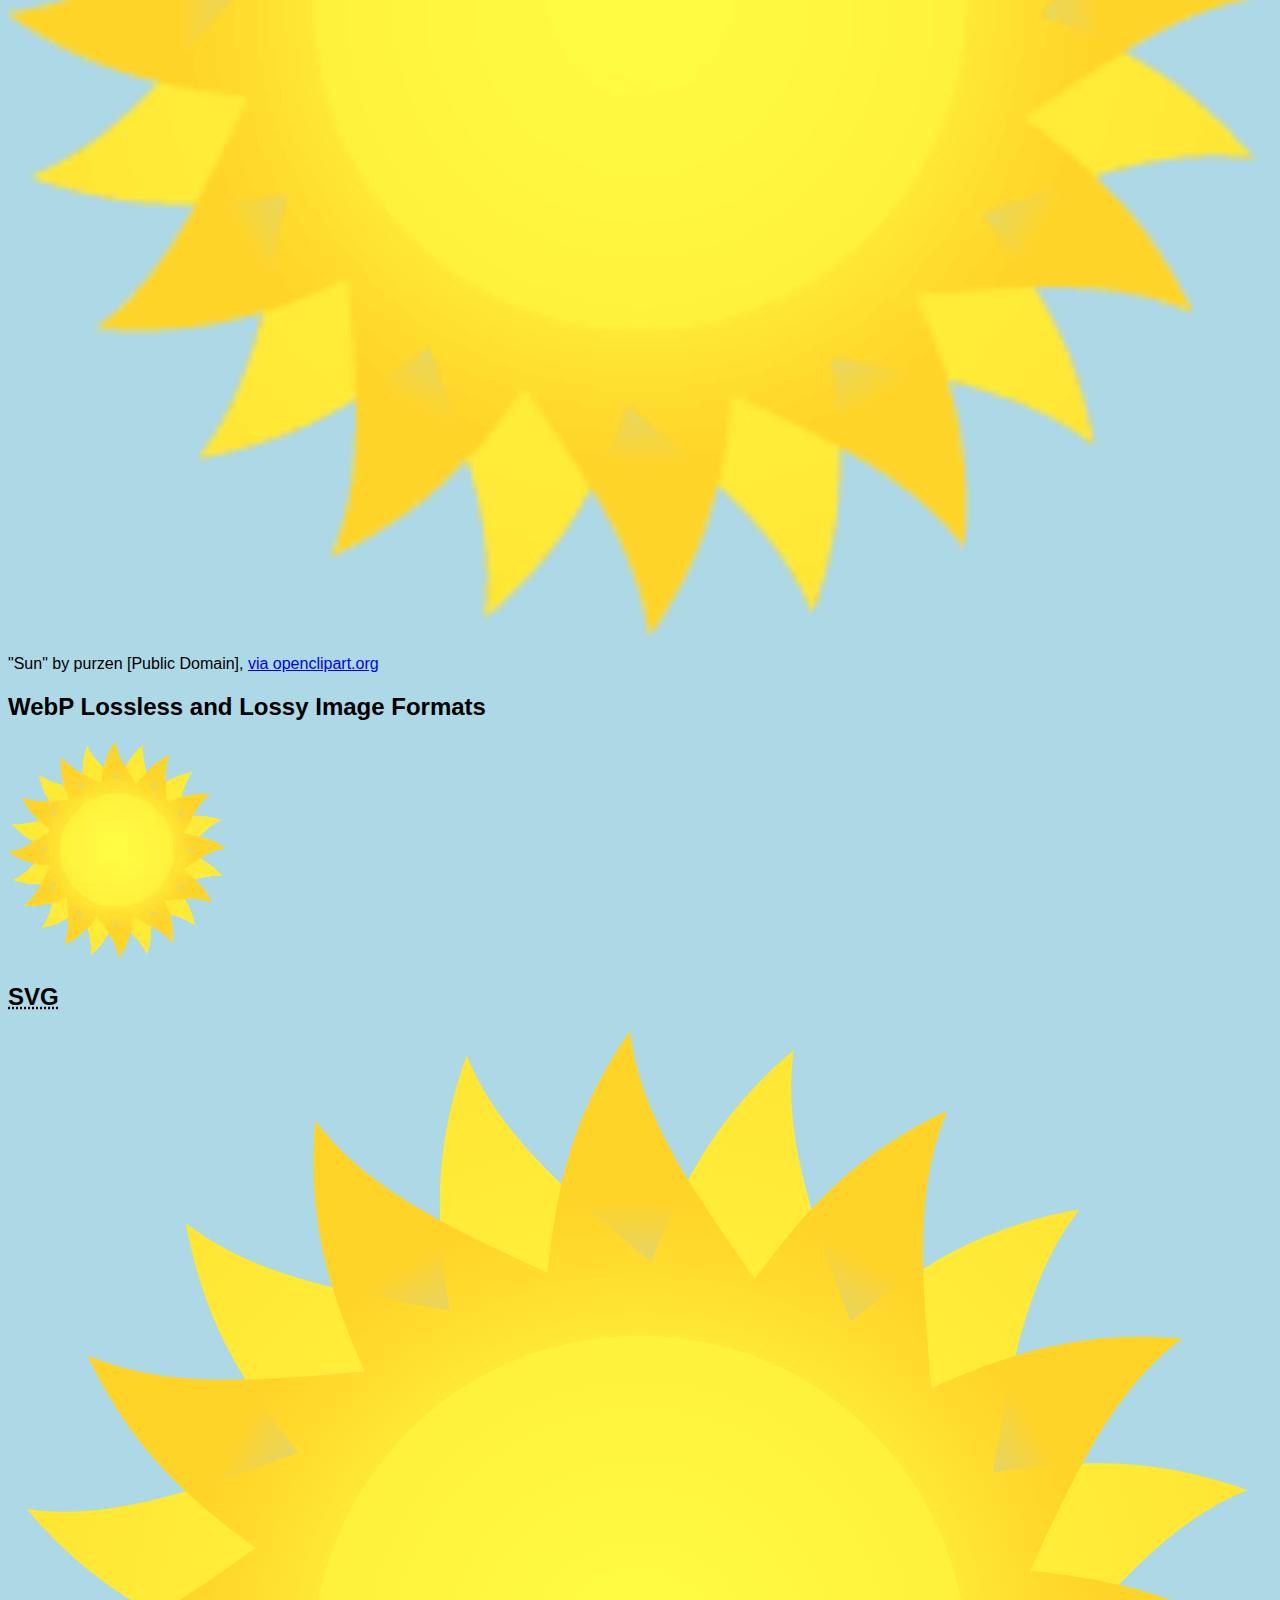
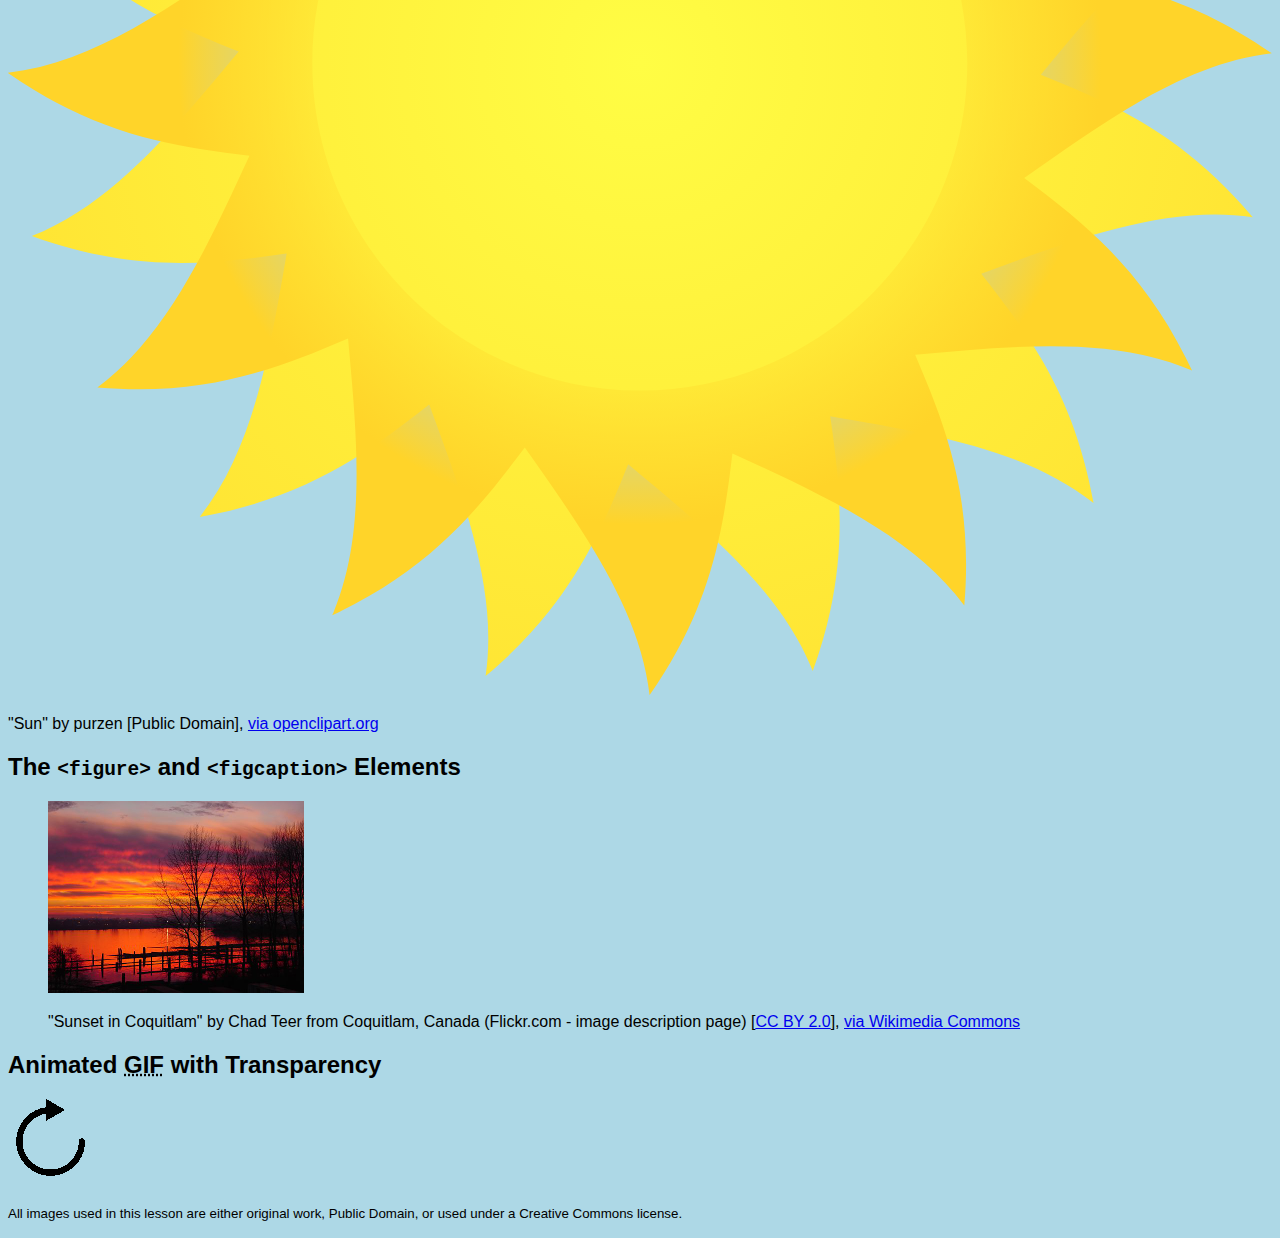
<file: lesson-5/index.html>
<!DOCTYPE html>
<html lang="en">
<head>
	<meta charset="utf-8" />
	<title>Images | HTML, CSS, and JS Fundamentals</title>
	<link href="css/styles.css" rel="stylesheet" />
</head>
<body>
	<header>
		<h1>Images Lesson | HTML, CSS, and JS Fundamentals</h1>
	</header>
	<main>
		<section>
			<h2><abbr title="Joint Photographic Experts Group">JPEG / JPG</abbr></h2>
			<!-- STEP 1: A JPEG image embedded with IMG (include alt, height, and width attributes) -->
			<img src="img/sunset.jpg" alt="Sunset in Coquitlam, BC" height="192" width="256" />
			<p>"Sunset in Coquitlam" by Chad Teer from Coquitlam, Canada (Flickr.com - image description page) [<a href="https://creativecommons.org/licenses/by/2.0">CC BY 2.0</a>], <a href="https://commons.wikimedia.org/wiki/File:Sunset_in_Coquitlam.jpg">via Wikimedia Commons</a></p>
		</section>
		<section>
			<h2><abbr title="Graphics Interchange Format">GIF</abbr> with Transparency</h2>
			<!-- STEP 2: A GIF image embedded with IMG -->
			<img src="img/sun.gif" alt="Sun" height="218" width="218" />
			<p>"Sun" by purzen [Public Domain], <a href="https://openclipart.org/detail/176488/sun">via openclipart.org</a></p>
		</section>
		<section>
			<h2><abbr title="Portable Network Graphics">PNG</abbr> 8-Bit and 24-Bit with Transparency</h2>
			<!-- STEP 3a: An 8-bit PNG (with transparency) image embedded with IMG -->
			<img src="img/sun-8bit.png" height="218" width="218" alt="Sun" />
			<!-- STEP 3b: A 24-bit PNG (with transparency) image embedded with IMG -->
			<img src="img/sun-24bit.png" height="218" width="218" alt="Sun" />
			<!-- STEP 3c: Optimize the 24-bit PNG with a Web app like https://compressor.io/. This will produce an 8-bit PNG with alpha transparency. Examine and compare the resulting file sizes -->
			<img src="img/sun-24bit-compressed.png" width="100%" alt="Sun" />
			<p>"Sun" by purzen [Public Domain], <a href="https://openclipart.org/detail/176488/sun">via openclipart.org</a></p>
		</section>
		<section>
			<h2>WebP Lossless and Lossy Image Formats</h2>
			<!-- STEP 8: WebP image format - add both a lossless and lossy version of the sun image in the WebP image format below -->
			<img src="img/sun-lossy.webp" alt="Sun" />
		</section>
		<section>
			<h2><abbr title="Scalable Vector Graphics">SVG</abbr></h2>
			<!-- STEP 4a: An SVG image embedded with IMG -->
			<img src="img/sun.svg" alt="Sun" />
			<!-- STEP 4b: Scale up the above SVG by changing the height and width attribute values - then do the same with one of the above PNG versions of the same image and compare the two in a browser -->

			<!-- STEP 4c: An SVG image embedded with inline SVG -->

			<p>"Sun" by purzen [Public Domain], <a href="https://openclipart.org/detail/176488/sun">via openclipart.org</a></p>
		</section>
		<section>
			<h2>The <code>&lt;figure&gt;</code> and <code>&lt;figcaption&gt;</code> Elements</h2>
			<!-- STEP 5: Copy the IMG element above featuring a sunset -->
			<figure>
				<img src="img/sunset.jpg" alt="Sunset in Coquitlam, BC" height="192" width="256" />
				<figcaption>
					<p>"Sunset in Coquitlam" by Chad Teer from Coquitlam, Canada (Flickr.com - image description page) [<a href="https://creativecommons.org/licenses/by/2.0">CC BY 2.0</a>], <a href="https://commons.wikimedia.org/wiki/File:Sunset_in_Coquitlam.jpg">via Wikimedia Commons</a></p>
				</figcaption>
			</figure>
			<!-- STEP 6a: Wrap the IMG element with a FIGURE element -->

			<!-- STEP 6b: After the IMG element, but inside the FIGURE, add a FIGCAPTION element, with an appropriate caption -->
		</section>
		<section>
			<h2>Animated <abbr title="Graphics Interchange Format">GIF</abbr> with Transparency</h2>
			<!-- STEP 7: An animated frame-by-frame GIF image embedded with IMG -->
			<img src="img/arrow-spinner.gif" alt="spinning arrow" />
		</section>
	</main>
	<footer>
		<p><small>All images used in this lesson are either original work, Public Domain, or used under a Creative Commons license.</small></p>
	</footer>
</body>
</html>
</file>
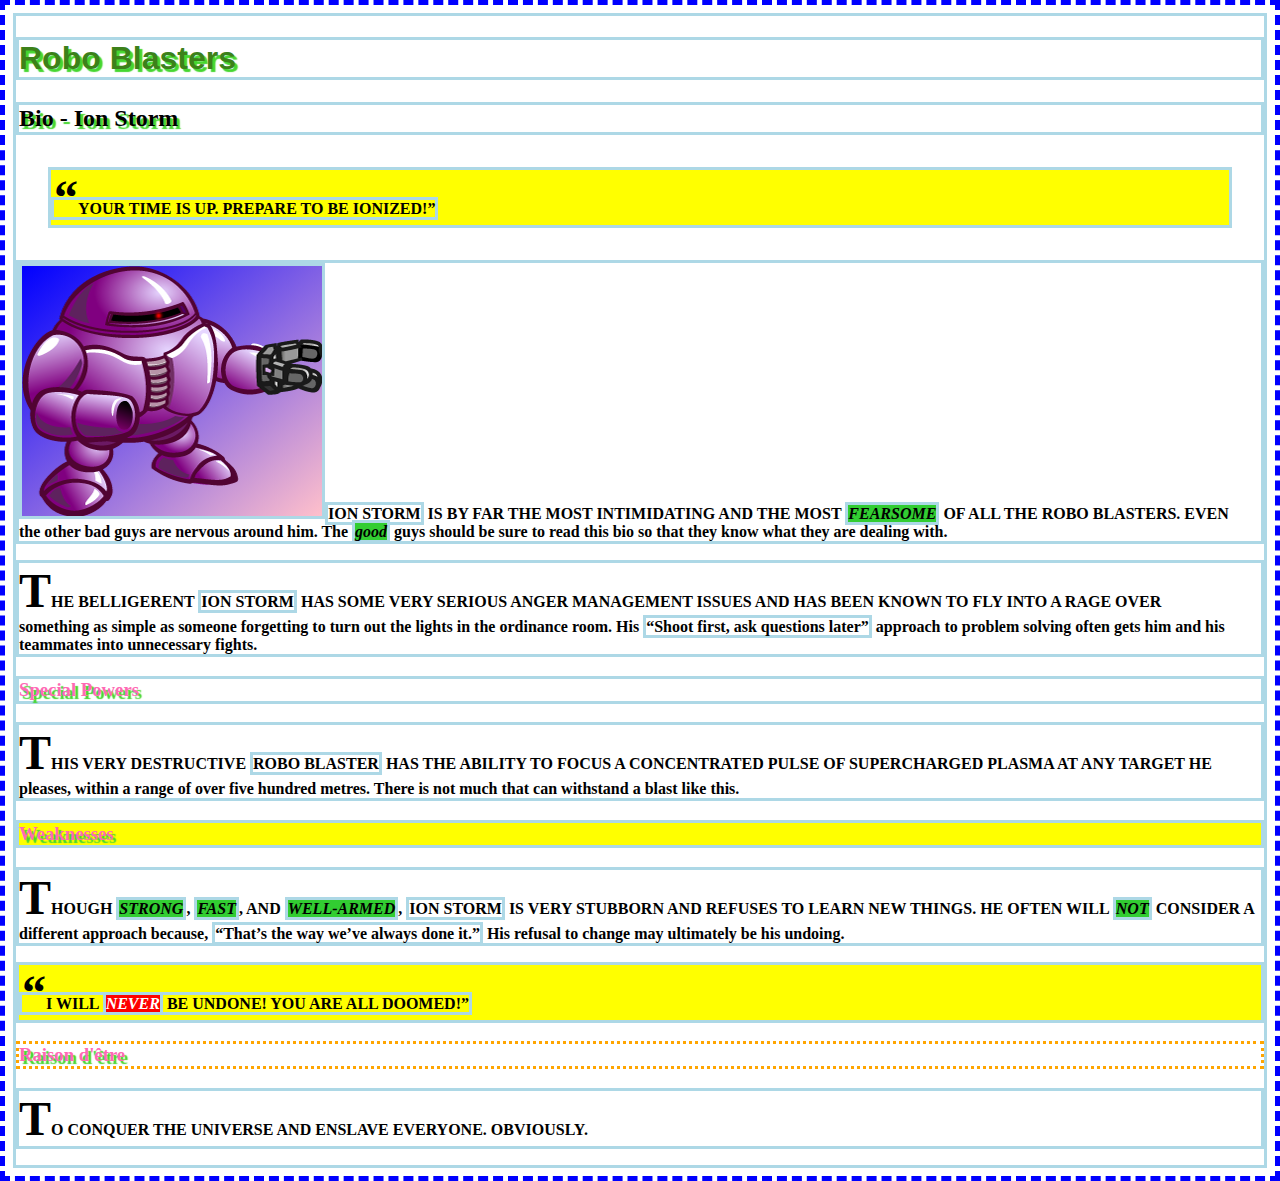
<file: lesson-8/index.html>
<!DOCTYPE html>
<html lang="en-gb">
	<head>
		<title>CSS Building Blocks and Style Sheets | COMP1002 HTML, CSS, and JS Fundamentals</title>
		<meta charset="utf-8" />
<!-- STEP 1: Build a LINK element that attaches another file located at 'css/basics.css', which is a Cascading Style Sheet (CSS), then open basics.css in your code editor for STEP 2 -->
		<link href="css/basics.css" rel="stylesheet" />
	</head>
	<body>
			<h1>Robo Blasters</h1>
			<h2>Bio - Ion Storm</h2>
			<p class="threat"><q>Your time is up. Prepare to be ionized!</q></p>
			<p><img src="images/ion-storm.png" alt="Ion Storm" id="robot" /><strong>Ion Storm</strong> is by far the most intimidating and the most <em>fearsome</em> of all the Robo Blasters. Even the other bad guys are nervous around him. The <em>good</em> guys should be sure to read this bio so that they know what they are dealing with.</p>
			<!-- Image credit: Rôbô Tím Mẫu 43 by 星球 (https://openclipart.org/detail/272144/robo-tim-mau-43) -->
			<p>The belligerent <strong>Ion Storm</strong> has some very serious anger management issues and has been known to fly into a rage over something as simple as someone forgetting to turn out the lights in the ordinance room. His <q>Shoot first, ask questions later</q> approach to problem solving often gets him and his teammates into unnecessary fights.</p>
			<h3>Special Powers</h3>
			<p>This very destructive <strong>Robo Blaster</strong> has the ability to focus a concentrated pulse of supercharged plasma at any target he pleases, within a range of over five hundred metres. There is not much that can withstand a blast like this.</p>
			<h3 class="threat">Weaknesses</h3>
			<p>Though <em>strong</em>, <em>fast</em>, and <em>well-armed</em>, <strong>Ion Storm</strong> is very stubborn and refuses to learn new things. He often will <em>not</em> consider a different approach because, <q>That’s the way we’ve always done it.</q> His refusal to change may ultimately be his undoing.</p>
			<p class="threat"><q>I will <em>never</em> be undone! You are all doomed!</q></p>
			<h3 lang="fr">Raison d'être</h3>
			<p>To conquer the universe and enslave everyone. Obviously.</p>
	</body>
</html>
</file>
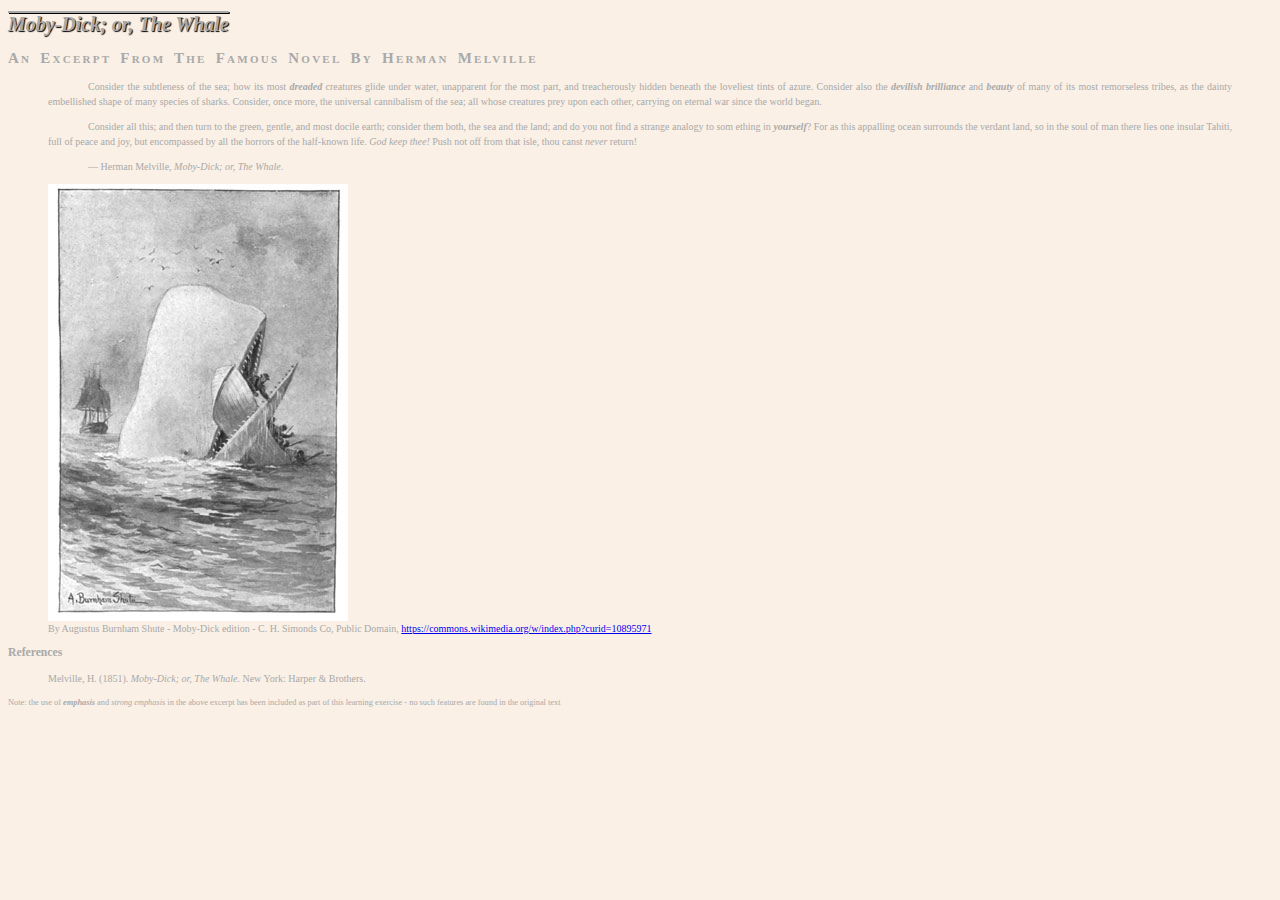
<file: lesson-9/index.html>
<!DOCTYPE html>
<html lang="en">
<head>
	<title>Formatting Text with Styles | COMP1002 HTML, CSS, and JS Fundamentals</title>
	<meta charset="utf-8" />
<!-- STEP 1: link or @import the provided external CSS file (see the attached CSS file for further instructions -->
	<link href="css/styles.css" rel="stylesheet" />
</head>
<body>
	<header>
		<h1><cite>Moby-Dick; or, The Whale</cite></h1>
		<h2>An excerpt from the famous novel by Herman Melville</h2>
	</header>
	<main>
		<blockquote cite="https://www.goodreads.com/work/quotes/2409320-moby-dick">
			<p>Consider the subtleness of the sea; how its most <em>dreaded</em> creatures glide under water, unapparent for the most part, and treacherously hidden beneath the loveliest tints of azure. Consider also the <em>devilish brilliance</em> and <em>beauty</em> of many of its most remorseless tribes, as the dainty embellished shape of many species of sharks. Consider, once more, the universal cannibalism of the sea; all whose creatures prey upon each other, carrying on eternal war since the world began.</p>

			<p>Consider all this; and then turn to the green, gentle, and most docile earth; consider them both, the sea and the land; and do you not find a strange analogy to som ething in <em>yourself</em>? For as this appalling ocean surrounds the verdant land, so in the soul of man there lies one insular Tahiti, full of peace and joy, but encompassed by all the horrors of the half-known life. <strong>God keep thee!</strong> Push not off from that isle, thou canst <strong>never</strong> return!</p>

			<p>― Herman Melville, <cite>Moby-Dick; or, The Whale</cite>.</p>
		</blockquote>
		<figure>
			<img src="images/moby-dick.jpg" alt="Illustration of Moby Dick by Augustus Burnham Shute" height="437" width="300" />
			<figcaption>By Augustus Burnham Shute - Moby-Dick edition - C. H. Simonds Co, Public Domain, <a href="https://commons.wikimedia.org/w/index.php?curid=10895971" title="View this resource at Wikimedia Commons">https://commons.wikimedia.org/w/index.php?curid=10895971</a></figcaption>
		</figure>
		<h3>References</h3>
		<p>Melville, H. (1851). <i>Moby-Dick; or, The Whale.</i> New York: Harper & Brothers.</p>
	</main>
	<footer>
		<p><small>Note: the use of <em>emphasis</em> and <strong>strong emphasis</strong> in the above excerpt has been included as part of this learning exercise - no such features are found in the original text</small></p>
	</footer>
</body>
</html>
</file>
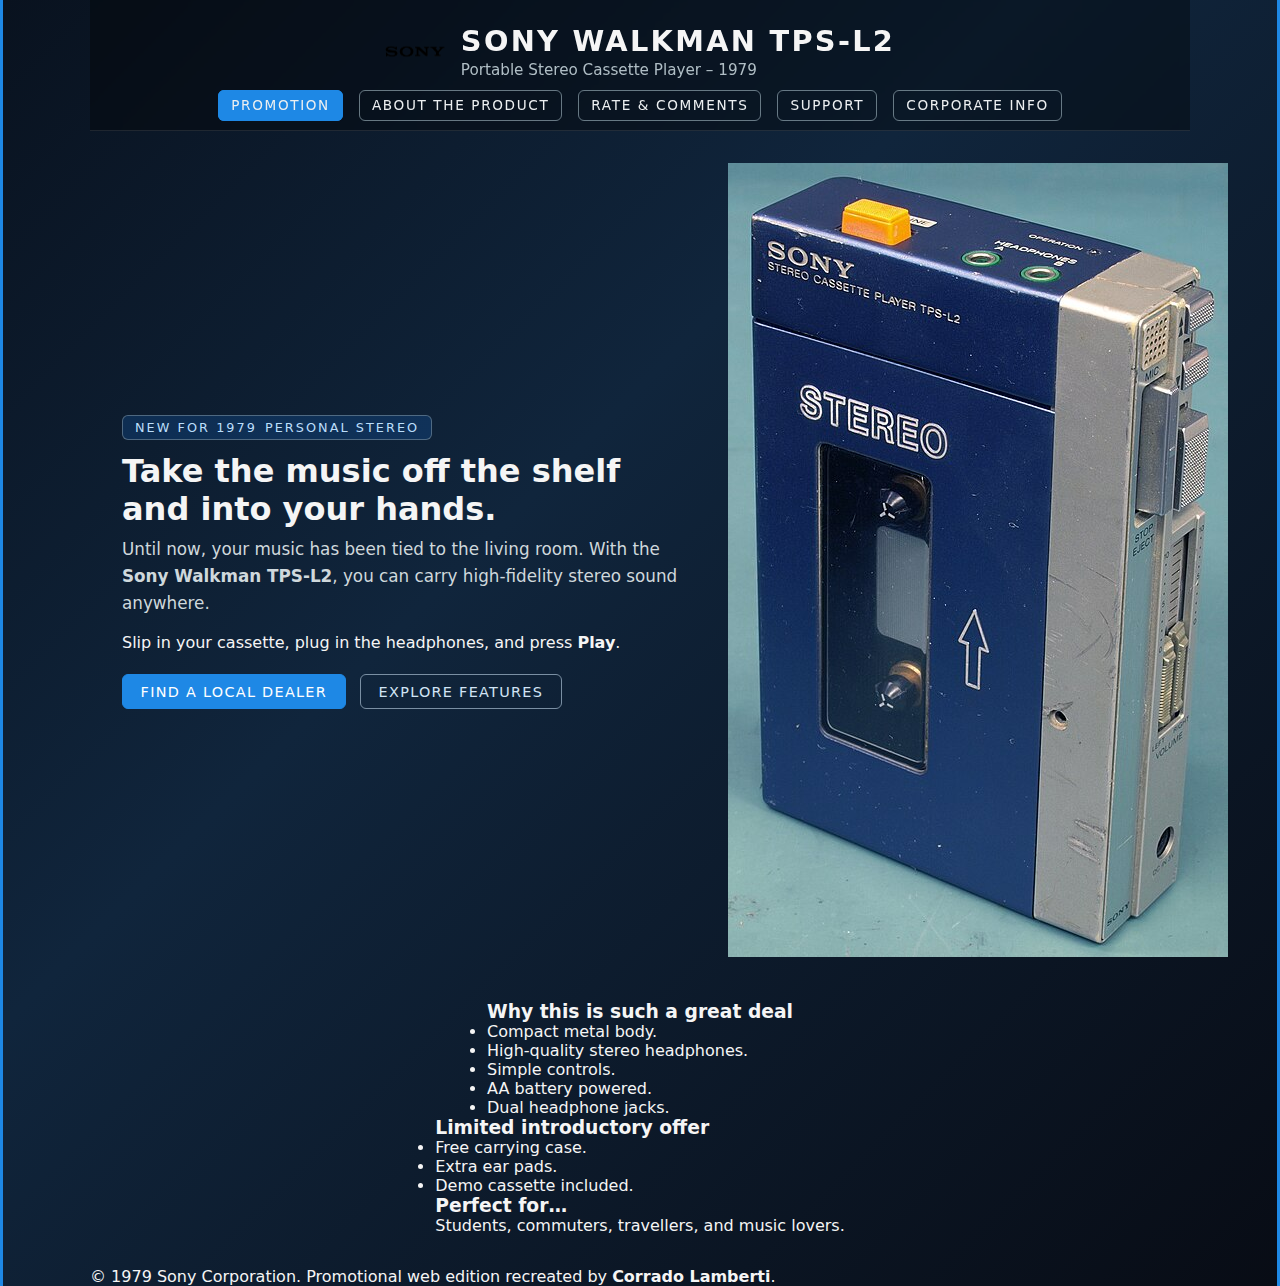
<file: Project-1/index.html>
<!DOCTYPE html>
<html lang="en">
<head>
    <meta charset="utf-8" />
    <title>Sony Walkman TPS-L2 – Portable Freedom | Retro Promotion</title>

    <meta name="author" content="Corrado Lamberti" />
    <meta name="description" content="Promotional site for the original Sony Walkman TPS-L2 portable cassette player." />

    <link rel="shortcut icon" href="images/sony-logo.png" type="image/png" />
    <link rel="stylesheet" href="css/styles.css" />
    <script src="js/scripts.js" defer></script>
</head>
<body>

<header>
    <div class="brand">
        <img src="images/sony-logo.png" alt="Sony logo" />
        <div>
            <h1>Sony Walkman TPS-L2</h1>
            <h2>Portable Stereo Cassette Player – 1979</h2>
        </div>
    </div>

    <nav>
        <ul>
            <li><a href="index.html" class="active">Promotion</a></li>
            <li><a href="about.html">About the Product</a></li>
            <li><a href="reviews.html">Rate &amp; Comments</a></li>
            <li><a href="support.html">Support</a></li>
            <li><a href="company.html">Corporate Info</a></li>
        </ul>
    </nav>
</header>

<main>

    <section class="hero">
        <div class="hero-text">
            <div class="hero-badge">
                <span>New for 1979</span>
                <span>Personal Stereo</span>
            </div>

            <h2>Take the music off the shelf and into your hands.</h2>

            <p class="lead">
                Until now, your music has been tied to the living room.  
                With the <strong>Sony Walkman TPS-L2</strong>, you can carry high-fidelity stereo sound anywhere.
            </p>

            <p>
                Slip in your cassette, plug in the headphones, and press <strong>Play</strong>.
            </p>

            <div class="hero-cta">
                <a href="support.html" class="btn btn-primary">Find a Local Dealer</a>
                <a href="about.html" class="btn btn-ghost">Explore Features</a>
            </div>
        </div>

        <div class="hero-image">
            <img src="images/walkman-front.jpg" alt="Sony Walkman TPS-L2 front view" />
        </div>
    </section>

    <section class="section">
        <h3>Why this is such a great deal</h3>
        <ul>
            <li>Compact metal body.</li>
            <li>High-quality stereo headphones.</li>
            <li>Simple controls.</li>
            <li>AA battery powered.</li>
            <li>Dual headphone jacks.</li>
        </ul>
    </section>

    <section class="section grid-two">
        <div>
            <h3>Limited introductory offer</h3>
            <ul>
                <li>Free carrying case.</li>
                <li>Extra ear pads.</li>
                <li>Demo cassette included.</li>
            </ul>
        </div>

        <div>
            <h3>Perfect for…</h3>
            <p>Students, commuters, travellers, and music lovers.</p>
        </div>
    </section>
</main>

<footer>
    <p>&copy; 1979 Sony Corporation. Promotional web edition recreated by <strong>Corrado Lamberti</strong>.</p>
</footer>

</body>
</html>
</file>
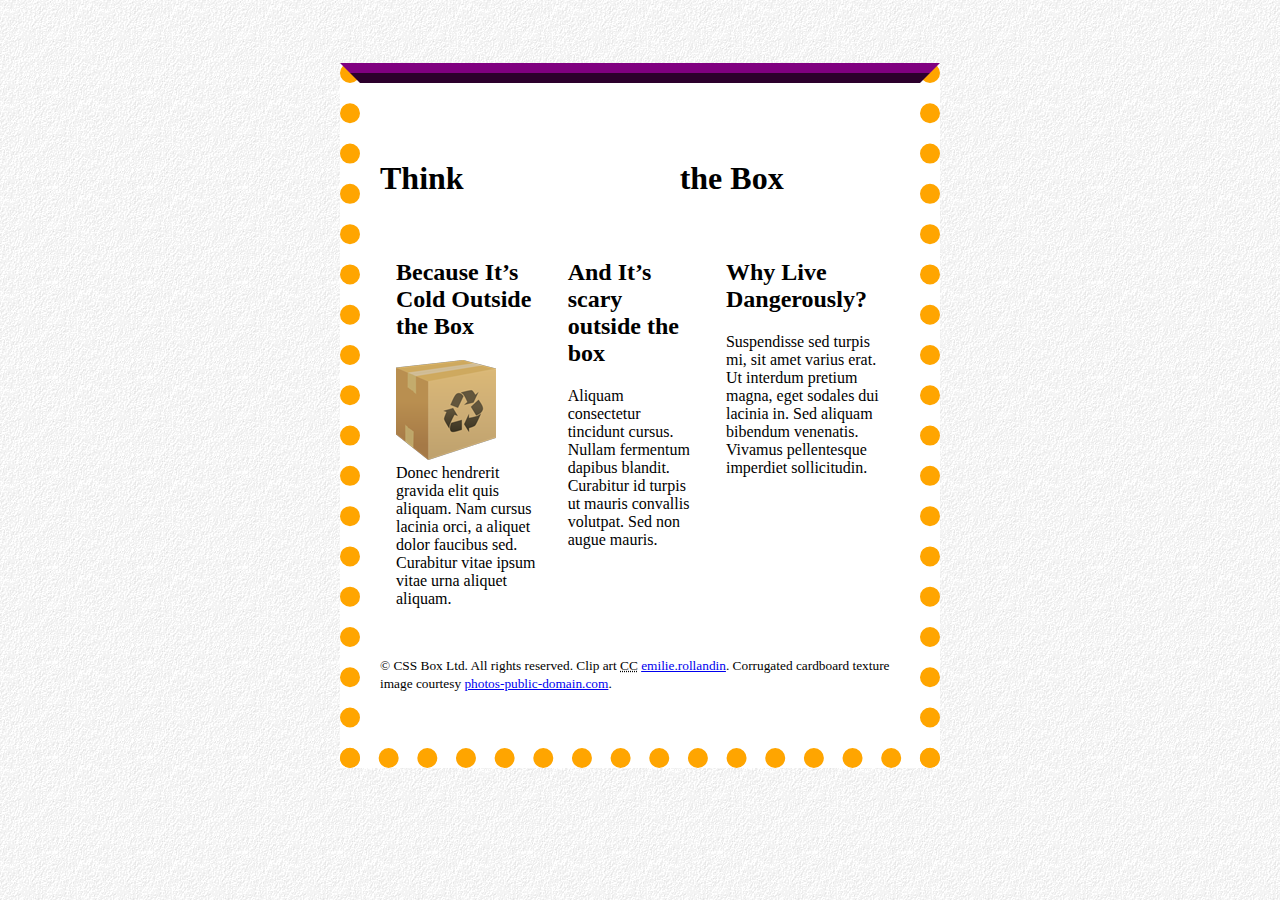
<file: lesson-10/box-model/index.html>
<!DOCTYPE html>
<html lang="en">
	<head>
		<title>Think Inside the Box | The CSS Box Model</title>
		<meta charset="utf-8" />
		<!-- STEP 1: Validate the HTML and https://validator.w3.org/ -->
		<!-- STEP 2: Link to the external CSS -->
		<link href="css/styles.css" rel="stylesheet" />
	</head>
	<body>
		<div id="container">
			<header>
				<h1>Think <em>Inside</em> the Box</h1>
			</header>
			<main>
				<section>
					<h2>Because It’s Cold Outside the Box</h2>
					<p><img src="images/box-small.png" alt="Cardboard box" height="100" width="100">Donec hendrerit gravida elit quis aliquam. Nam cursus lacinia orci, a aliquet dolor faucibus sed. Curabitur vitae ipsum vitae urna aliquet aliquam.</p>
				</section>
				<section>
					<h2>And It’s scary outside the box</h2>
					<p>Aliquam consectetur tincidunt cursus. Nullam fermentum dapibus blandit. Curabitur id turpis ut mauris convallis volutpat. Sed non augue mauris.</p>
				</section>
				<section>
					<h2>Why Live Dangerously?</h2>
					<p>Suspendisse sed turpis mi, sit amet varius erat. Ut interdum pretium magna, eget sodales dui lacinia in. Sed aliquam bibendum venenatis. Vivamus pellentesque imperdiet sollicitudin.</p>
				</section>
			</main>
			<footer>
				<p><small>© CSS Box Ltd. All rights reserved. Clip art <abbr title="Creative Commons">CC</abbr> <a href="https://openclipart.org/user-detail/emilie.rollandin" title="View Emilie’s work on Open Clip Art">emilie.rollandin</a>. Corrugated cardboard texture image courtesy <a href="http://www.photos-public-domain.com/2011/01/23/corrugated-cardboard-texture/" title="Download the full-resolution image at Photos-Public-Domain">photos-public-domain.com</a>.</small></p>
			</footer>
		</div><!-- end #container -->
	</body>
</html>
</file>
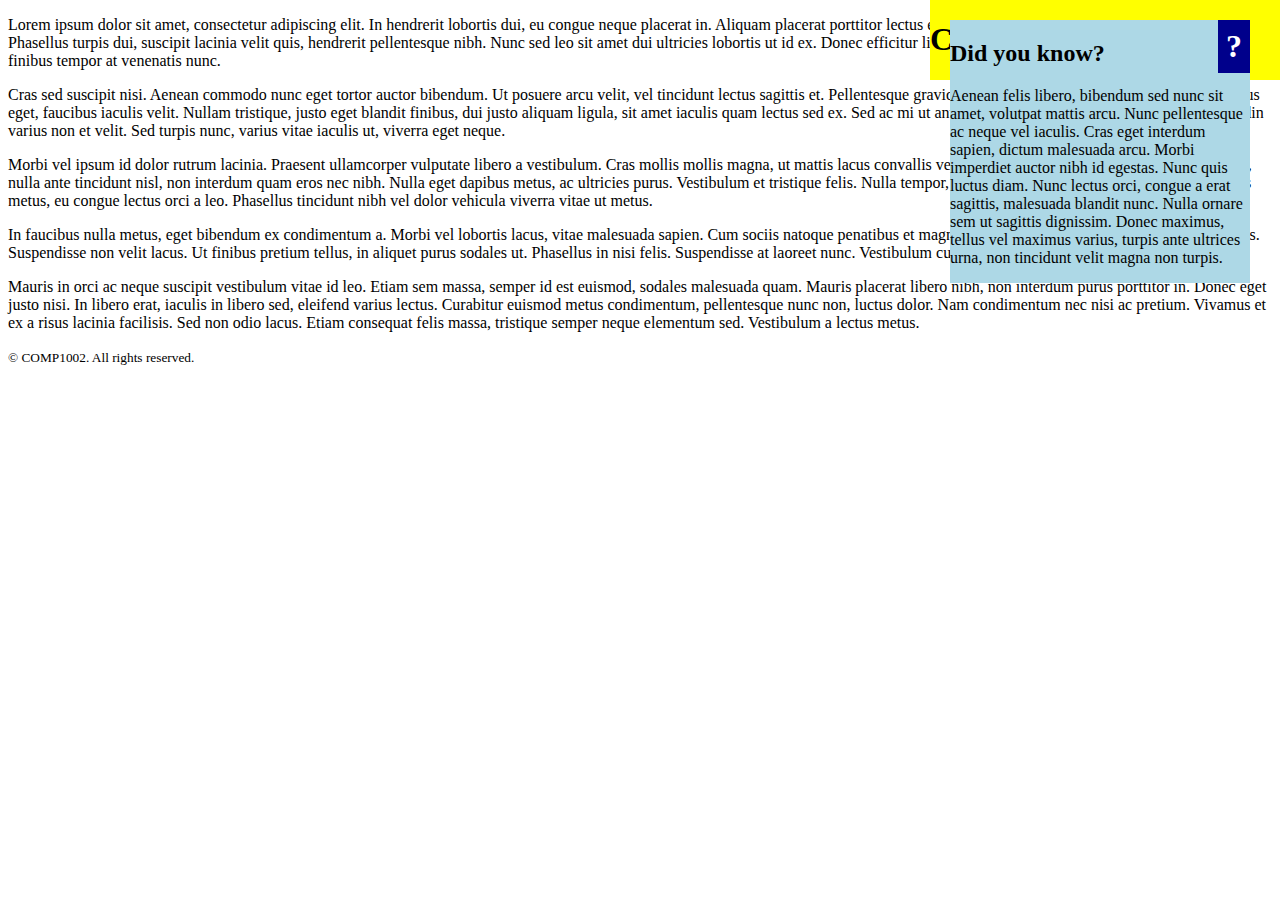
<file: lesson-10/positioning/index.html>
<!DOCTYPE html>
<html lang="en">
	<head>
		<title>CSS Position Property | COMP1002 HTML, CSS, and JS Fundamentals</title>
		<meta charset="utf-8" />
		<link href="css/styles.css" rel="stylesheet" />
	</head>
	<body>
		<header>
			<h1>CSS Position Property</h1>
		</header>
		<main>
			<p>Lorem ipsum dolor sit amet, consectetur adipiscing elit. In hendrerit lobortis dui, eu congue neque placerat in. Aliquam placerat porttitor lectus eu porta. Duis aliquet volutpat magna quis pharetra. Phasellus turpis dui, suscipit lacinia velit quis, hendrerit pellentesque nibh. Nunc sed leo sit amet dui ultricies lobortis ut id ex. Donec efficitur libero at fringilla tempor. Etiam sodales arcu vitae dui finibus tempor at venenatis nunc.</p>

			<p>Cras sed suscipit nisi. Aenean commodo nunc eget tortor auctor bibendum. Ut posuere arcu velit, vel tincidunt lectus sagittis et. Pellentesque gravida luctus pharetra. In felis neque, feugiat at lacus eget, faucibus iaculis velit. Nullam tristique, justo eget blandit finibus, dui justo aliquam ligula, sit amet iaculis quam lectus sed ex. Sed ac mi ut ante mollis tristique. In sed nisl quis est sollicitudin varius non et velit. Sed turpis nunc, varius vitae iaculis ut, viverra eget neque.</p>

			<aside>
				<h2>Did you know?</h2>
				<p>Aenean felis libero, bibendum sed nunc sit amet, volutpat mattis arcu. Nunc pellentesque ac neque vel iaculis. Cras eget interdum sapien, dictum malesuada arcu. Morbi imperdiet auctor nibh id egestas. Nunc quis luctus diam. Nunc lectus orci, congue a erat sagittis, malesuada blandit nunc. Nulla ornare sem ut sagittis dignissim. Donec maximus, tellus vel maximus varius, turpis ante ultrices urna, non tincidunt velit magna non turpis.</p>
				<p><strong>?</strong></p>
			</aside>

			<p>Morbi vel ipsum id dolor rutrum lacinia. Praesent ullamcorper vulputate libero a vestibulum. Cras mollis mollis magna, ut mattis lacus convallis vel. Praesent accumsan, odio quis varius suscipit, nulla ante tincidunt nisl, non interdum quam eros nec nibh. Nulla eget dapibus metus, ac ultricies purus. Vestibulum et tristique felis. Nulla tempor, libero quis gravida suscipit, quam felis tempus metus, eu congue lectus orci a leo. Phasellus tincidunt nibh vel dolor vehicula viverra vitae ut metus.</p>

			<p>In faucibus nulla metus, eget bibendum ex condimentum a. Morbi vel lobortis lacus, vitae malesuada sapien. Cum sociis natoque penatibus et magnis dis parturient montes, nascetur ridiculus mus. Suspendisse non velit lacus. Ut finibus pretium tellus, in aliquet purus sodales ut. Phasellus in nisi felis. Suspendisse at laoreet nunc. Vestibulum cursus at ex ut pharetra.</p>

			<p>Mauris in orci ac neque suscipit vestibulum vitae id leo. Etiam sem massa, semper id est euismod, sodales malesuada quam. Mauris placerat libero nibh, non interdum purus porttitor in. Donec eget justo nisi. In libero erat, iaculis in libero sed, eleifend varius lectus. Curabitur euismod metus condimentum, pellentesque nunc non, luctus dolor. Nam condimentum nec nisi ac pretium. Vivamus et ex a risus lacinia facilisis. Sed non odio lacus. Etiam consequat felis massa, tristique semper neque elementum sed. Vestibulum a lectus metus.</p>
		</main>
		<footer>
			<p><small>© COMP1002. All rights reserved.</small></p>
		</footer>
	</body>
</html>
</file>
<file: lab-a/css/styles.css>
@charset "UTF-8";
html {
	font-family: Tahoma, Verdana, sans-serif;
	color: #333;
}
body {
	margin: 0 auto;
	min-width: 768px;
	max-width: 1024px;
}
/* Arrange the SECTION and the ASIDE elements side-by-side in columns */
main {
	display: flex;
	flex-direction: row;
}
/* Make the SECTION column a bit wider than the ASIDE column */
main section {
	width: 60%;
}
main aside {
	width: 40%;
}
</file>
<file: lab-b/css/styles.css>
@charset "UTF-8";

body {
	font-family: Tahoma, Verdana, sans-serif;
	color: #333;
	margin: 0 auto;
	min-width: 768px;
	max-width: 1024px;
}
/* Arrange the SECTION and the ASIDE elements side-by-side in columns */
main {
	display: flex;
	flex-direction: row;
}
/* Make the SECTION column a bit wider than the ASIDE column */
main section {
	width: 60%;
}
main aside {
	width: 40%;
}
</file>
<file: lab-d/css/styles.css>
@charset "UTF-8";

html {
	background-color: lightskyblue;
	font-family: "Trebuchet MS", Verdana, sans-serif;
	color: black;
	font-size: 10px;
}

body {
	margin: 0 auto;
	min-width: 768px;
	max-width: 1024px;
}

header {
	font-size: 1.8rem;
}
/* STEP 1: Float the HEADER IMG to the left */
header img {

}

header a {
	text-decoration: none;
}
/* STEP 2: Set the text-align for both the HEADER H1 and the HEADER H2 to right */
header h1,
header h2 {

}
/* STEP 3a: Reduce the margin-bottom of the HEADER H1 to zero, so that the following H2 sit up a bit closer to the H1 */
header h1 {

}
/* STEP 3b: The HEADER H2 has a margin-top by default, set that also to zero to bring it up a bit closer to the H1 */
header h2 {

	text-transform: uppercase;
}

/* STEP 4d: There's a bit of padding-left on the UL element that contains the LI elements - set it to zero */
header nav ul {

}

/* STEP 4a: Apply a 1px dashed red outline around each of the LI elements inside the HEADER NAV so that we can see that each LI is a box (border-width, border-style, and border-color) */
header nav li {

}
/* STEP 4b: Set the above LI elements (which default to display: block as we can see in the browser), to display: inline-block so that they line up horizontally across the top of the page */

/* STEP 4c: Add a margin-right of 0.5em (half a font-size) to the above rule for the LI elements */

/* STEP 4e: Comment out the properties and values for the red border in the above CSS rule - we don't need it any more */

main {
	font-size: 1.8rem;
	line-height: 1.5;
	text-align: justify;
	background-color: white;
	/* Arrange the SECTION and the ASIDE elements side-by-side in columns */
	display: flex;
	flex-direction: row;
}

/* STEP 5a: Put a 1px dotted hotpink border around MAIN SECTION in the CSS rule below so we can see the box on the screen */
main section {

	width: 60%;

}
/* STEP 5b: Add 1em of padding on the top, right, bottom, and left of the above MAIN SECTION element - watch the effect in the browser */

main section time {
	font-style: italic;
}

/* STEP 5c: After adding a colored border to the below MAIN ASIDE, go ahead and also add padding to the top, right, and bottom (not the left) */
main aside {

	width: 40%;

}
/* STEP 5d: Comment out the borders for the MAIN SECTION and the MAIN ASIDE above - we don't need them anymore */

/* STEP 7a: This is a challenge! Build a selector that targets the images of the colored building blocks ONLY - you will need to use a selector that targets IMG elements inside ASIDE elements that have an 'alt' attribute where the value ends with the word, "block" (you may need to look back at the learning module that covered selectors) */


/* STEP 7b: Position block images a bit more to the left using 'position: relative' - then create a second declartion with the 'left' property equal to -3rem in the above rule you just completed - check how your pages look in the browser, and you are all finished with the lab! */

.new-feature {
	padding-left: 25px;
	background-image: url("../images/new.png");
	background-repeat: no-repeat;
	background-position: top left;
}

#emailAddress {
	font-weight: bold;
}

[rel="external"] {
	padding-right: 20px;
	background-image: url("../images/extlink.png");
	background-repeat: no-repeat;
	background-position: top right;
}
/* Thank you to 'pnx' at https://openclipart.org/detail/202731/external-link-icon for the very cool external link icon */

main a {
	text-decoration: none;
	color: lightskyblue;
	font-weight: bold;
}

main a:hover {
	text-decoration: underline;
	color: orange;
}

blockquote::first-letter {
	font-size: 2em;
}

/* STEP 6: The FOOTER is a bit too close to the MAIN - add a margin-top to the FOOTER of 2rem */
footer {

	font-size: 1.6rem;
}

footer p {
	text-align: right;
}

section > p {
	text-indent: 2em;
}

h1, h2, footer {
	color: white;
}
</file>
<file: lab-e/css/styles.css>
@charset "UTF-8";

html {
	background-color: lightskyblue;
	font-family: "Trebuchet MS", Verdana, sans-serif;
	color: black;
	font-size: 10px;
}

body {
	margin: 0 auto;
	min-width: 768px;
	max-width: 1024px;
}

header {
	font-size: 1.8rem;
}
header img {
	float: left;
}

header h1,
header h2 {
	text-align: right;
}

header h1 {
	margin-bottom: 0;
}

header h2 {
	margin-top: 0;
	text-transform: uppercase;
}

header nav ul {
	padding-left: 0;
	margin-bottom: 0;
	list-style-type: none;
}

header nav li {
	display: inline-block;
}

header nav a {
	display: block;
}

header nav ul li {
	position: relative;
}

header nav ul ul {
	position: absolute;
	left: -9999px;
	background-color: white;
	width: 15em;
	z-index: 1;
	border: 3px solid black;
}

header nav ul ul li {
	display: block;
}

header nav li:hover ul {
		left: auto;
}

header nav a:link {
	padding: 0.5em;
	text-decoration: none;
	background-color: white;
	color: black;
}

header nav a:visited {
	color: black;
}

header nav a:focus {
	background: orange;
}

header nav a:hover {
	background: rgb(226,226,226,1);
}

header nav a:active {
	background: yellow;
	color: red;
}

/* STEP A: Add a background gradient to provide a shadow effect for just the top-level links */
header nav > ul > li > a {
	background: linear-gradient(to bottom, lightgrey 80%, grey 100%);
}

/* STEP B: For the current page (we will add class="current" with JavaScript later), remove the background gradient, and bold the font - then proceed to 'js/current-page-nav.js' for the next steps */
header nav a.current,
header nav > ul > li > a:has(+ ul a.current) {
	background: white;
	font-weight: bold;
}

main {
	font-size: 1.8rem;
	line-height: 1.5;
	text-align: justify;
	background-color: white;
	/* Arrange the SECTION and the ASIDE elements side-by-side in columns */
	display: flex;
	flex-direction: row;
}

main section {
	width: 60%;
	padding: 2em;
}

main section time {
	font-style: italic;
}

main aside {
	width: 40%;
	padding: 2em 2em 2em 0;
}

aside img[alt$="block"] {
	position: relative;
	left: -2rem;
}

.new-feature {
	padding-left: 25px;
	background-image: url("../images/new.png");
	background-repeat: no-repeat;
	background-position: top left;
}

#emailAddress {
	font-weight: bold;
}

[rel="external"] {
	padding-right: 20px;
	background-image: url("../images/extlink.png");
	background-repeat: no-repeat;
	background-position: top right;
}
/* Thank you to 'pnx' at https://openclipart.org/detail/202731/external-link-icon for the very cool external link icon */

main a {
	text-decoration: none;
	color: lightskyblue;
	font-weight: bold;
}

main a:hover {
	text-decoration: underline;
	color: orange;
}

blockquote::first-letter {
	font-size: 2em;
}

footer {
	margin-top: 2rem;
	font-size: 1.6rem;
}

footer p {
	text-align: right;
}

section > p {
	text-indent: 2em;
}

h1, h2, footer {
	color: white;
}

/* Styles to arrange image gallery links horizontally with no list markers */
#blockGallery {
	list-style-type: none;
	margin: 0;
	padding: 0;
}

#blockGallery li {
	display: inline-block;
	margin-right: 1rem;
}

#blockCaption {
	text-indent: 0;
	text-align: left;
}
</file>
<file: lesson-3/css/styles.css>
/* Page Styles */
@charset "utf-8";
body {
	font-family: Georgia, serif;
}
</file>
<file: lesson-4/css/styles.css>
html {
	background-color: #32689A;
}
body {
	font-size: 100%;
	font-family: "Lucida Grande", Helvetica, Arial, sans-serif;
	color: #333;
	width: 760px;
	background-color: #FFF;
	margin: 20px auto;
	padding: 2em 2em 4em 2em;
	border-radius: 5px;
}
h1 {
	font-family: Verdana, Geneva, Tahoma, sans-serif;
	letter-spacing: -0.08em;
	font-style: italic;
	color: #32689A;
}
h1 em {
	color: #001c64;
}
h2 {
	color: #C88039;
}
fieldset {
	border: 1px solid #AAA;
	margin: 1em 0;
}
legend {
	font-size: 75%;
	text-transform: uppercase;
	color: #AAA;
}
fieldset div {
	margin-bottom: 0.5em;
}
div label {
	display: block;
	width: 200px;
	float: left;
	text-align: right;
	padding-right: 1em;
}
input[required] {

}
label.error {
	color: red;
	float: right;
}
label img {
	vertical-align: middle;
}
small {
	font-size: 70%;
}
</file>
<file: lesson-5/css/styles.css>
html {
	font-family: sans-serif;
	background-color: lightblue;
}
</file>
<file: lesson-8/css/basics.css>
/* This document is a Cascading Style Sheet or CSS */

/* STEP 2a: Create a simple 'type' selector to style the H1 HTML element */
h1 {
	color: #3c811a;
	font-family: sans-serif;
}

/* STEP 2b: Open and close a pair of braces that will encapsulate the CSS declarations */
/* STEP 2c: Include the 'color' property inside the braces, followed by a ': ' */
/* STEP 2d: Set the value of the property to 'red', and complete the declaration (consisting of a value and a property) with a semi-colon */
/* STEP 2e: Save this file and view/refresh the index.html page in your browser - you have created a CSS rule or ruleset */

/* STEP 3: TYPE/ELEMENT Selector - Create a rule with a selector that targets all H3 elements, setting them to the color 'orange' */
h3 {
	color: hotpink;
}

/* STEP 4: CLASS Selector - Build another CSS rule that targets all elements with the class 'threat' and sets the background-color to 'yellow' */
.threat {
	background-color: yellow;
}

/* STEP 5: ID Selector - Make another CSS rule that targets an element with the id 'robot', and sets the background-color to 'hotpink' */
#robot {
	background: linear-gradient(to bottom right, blue, pink);
}

/* STEP 6: UNIVERSAL Selector - Craft a selector that targets EVERY element and sets the border property to '3px solid lightblue' - be aware that this can slow page rendering as it is very resource intensive */
* {
	border: 3px solid lightblue;
}

/* STEP 7a: ATTRIBUTE Selector - Build a selector that targets any element with the attribute, 'lang', setting the border to '5px dotted red' */
[lang="fr"] {
	border: 3px dotted orange;
}
[lang|="en"] {
	border: 5px dashed blue;
}
[href$=".pdf"] {
	color: red; /* Targets only links to PDF documents */
}
/* STEP7b: Try some other regular expression type variations -

	[attr|="val"] - all elements with the attribute attr for which the value is exactly "val" or starts with "val-" (the trailing dash here handles language codes)
	[attr^="val"] - all elements with the attribute attr for which the value starts with "val"
	[attr$="val"] - all elements with the attribute attr for which the value ends with "val"
	[attr*="val"] - all elements with the attribute attr for which the value contains the substring "val"

See https://developer.mozilla.org/en-US/docs/Learn/CSS/Introduction_to_CSS/Attribute_selectors for more specifics */

/* STEP 8: PSEUDOCLASS Selector - Build another selector that targets and paragraph element that is being hovered over with a pointer (:hover), setting the background-color to 'limegreen' */
p:hover {
	background-color: lightgoldenrodyellow;
}

/* STEP 9a: PSEUDOELEMENT Selector - Create a selector to set the first letter of each paragraph to a llarger size with font-size: 300% */
p::first-letter {
	font-size: 300%;
}

/* STEP 9b: PSEUDOELEMENT Selector - Type out another similar rule that targets the first line of each paragraph and sets the font-weight to 'bold' (you may have to reduce the width of the browser window to appreciate how this works visually)*/
p::first-line {
	text-transform: uppercase;
}

/* STEP 10: DECENDENT/CONTEXTUAL Selector - Make a selector that ONLY targets EM elements when they are contained by a Q element - set the text-transform to 'uppercase' - note how this avoids styling all the other EM elements on the page */
q em {
	background-color: red;
	color: white;
}

/* STEP 11: CHILD/DIRECT-DESCENDENT Selector - Create a selector that targets EM elements ONLY when they are directly contained by a P element - set the color to red - note that the EM element inside the Q (which is a child of a P) is NOT affected */
p > em {
	background-color: limegreen;
}

/* STEP 12a: ADJACENT SIBLING Selectors - Build a selector that targets ONLY P elements that are next to an H2 element and they share the same parent - set the margin to '2em' */
h2 + p {
	margin: 2rem;
}
/* STEP 12b: GENERAL SIBLING Selectors - Adjust the selector above so that it targets ALL P elements that are siblings of an H2 element, sharing the same parent */
h2 ~ p {
	font-weight: bold;
}
/* STEP 13: GROUPED Selectors - Finally, Add one last CSS rule that sets the font-family to 'Impact' for both H1 and H2 elements by separating the element selectors with a comma */

h1, h2, h3 {
	text-shadow: 3px 3px 1px rgb(69, 214, 47);
}
</file>
<file: lesson-9/css/styles.css>
/* External CSS to control styling of text */

/* STEP 2a: Add a base font to the HTML element using a font category (serif, sans-serif, monospace, cursive, or fantasy) */
/* html {
	font-family: fantasy;
} */
/* STEP 2b: Comment out the above declaration, and add below it a font-family value that consists of a list of web-safe fonts (a font stack) */
html {
	/* font-family: Georgia, "Times New Roman", Times, serif; */
	/* font-family: Arial, Helvetica, sans-serif; */
	font-family: Cambria, Cochin, Georgia, Times, 'Times New Roman', serif;
}
/* STEP 13: Construct a declaration for the page text using the shorthand font syntax (font-style, font-variant, font-weight, font-stretch, font-size/line-height, and font-family.) */
html {
	/* font: normal normal normal 10px/1.5 Cambria, Cochin, Georgia, Times, 'Times New Roman', serif; */
}
/* STEP 3: Add a base color to the HTML element */
html {
	background-color: linen;
	color: darkgrey; 
}
/* STEP 4a: Try a variety of absolute CSS length/size units (mm, cm, in, pt, pc) to set the font-size on the HTML element */
/* html {
	font-size: 3vw;
} */
/* STEP 4b: Now attempt a variety of relative CSS length/size units (em, ex, ch, rem, vh, vw, %) to do the same thing - use the rule you created above */

/* STEP 4c: Set the root element (HTML) to 10px, then set the H1 and the H2 elements using rem - this is a common practice for controlling font sizing across a page */
html {
	font-size: 10px;
}

/* STEP 8: Apply font-variant to h1 or h2 (small-caps) */
header h2 {
	font-variant: small-caps;
}
/* STEP 9: Apply underline, overline and strikethrough to the h1 */
header h1 {
	text-decoration: overline;
}
/* STEP 14: Apply text-shadow to the H1 element (horizontal offset, vertical offset, blur radius, color) */
h1 {
	text-shadow: 1px 1px 1px black;
}

/* STEP 15: In your browser, open up the developer tools, and click on the various parts of the DOM - observe the CSS panel - that's it for now! */

/* STEP 10: Modify the letter and word spacing for the h2 */
h2 {
	letter-spacing: 0.15em;
	word-spacing: 0.2em;
}
/* STEP 12: Transform the text of the h2 (none | capitalize | uppercase | lowercase | full-width) */
h2 {
	text-transform: capitalize;
}
/* STEP 5: Line height for paragraphs (leading) - set line-height on the MAIN P elements - this can be a unitless setting (a factor) */
main p {
	line-height: 1.5;
}
/* STEP 11: Change the indenting of the paragraphs */
main p {
	text-indent: 4em;
}
/* STEP 6: Align text left, right, center and justify for paragraphs */
main p {
	text-align: justify;
}
/* STEP 7: Modify bold and italics, by applying to strong and em - swap them around */
em {
	font-style: oblique;
	font-weight: bold;
}
strong {
	font-weight: normal;
	font-style: italic;
}
</file>
<file: lesson-10/box-model/css/styles.css>
@charset "utf-8";
/* Border box default */
html {
  box-sizing: border-box;
}
* {
  box-sizing: inherit;
}
/* STEP 3: Set character encoding (must be first line of file) */
/* STEP 4a: Set the border properties on the DIV#container - border-width, border-style, border-color */
div#container {
  /* border-width: 10px;
  border-color: orange;
  border-style: dashed; */
  border: 10px dotted orange;
  border-top-color: purple;
  /* border-top-width: 20px; */
  border-top-style: ridge;
  border-width: 20px;
}
/* STEP 4b: Control one of the four borders independently of the others - try border-top-style */

/* STEP 4c: Apply shorthand to bottom border (border-bottom-width) using the clock rule (TRBL) */

/* STEP 5a: Set padding values on the DIV#container element - set individual padding values, then use shorthand with the clock rule again (TRBL) */
div#container {
  padding: 50px 20px 40px;
  margin: 5% auto 5% auto;
  background-color: white;
  
}
/* STEP 5b: Apply a background-image to the same element (controlling background-repeat, background-position, and background-size) */

/* STEP 5c: Instead, apply the same background-image to the BODY, and apply a background-color to the DIV#container */
body {
  background-image: url("../images/stucco.jpg");
  background-repeat: repeat;
  /* background-position: 70% center; */
  /* background-size: contain; */
  font-size: 100%;
}

/* STEP 6a: Control the width of the DIV#container with a fixed unit (px) */
div#container {
  width: 600px;
  /* height: 500px; */
  overflow: auto;
}
/* STEP 6b: Change the width to a relative unit of measure (%) */

/* STEP 6c: Use an elastic unit, instead (em) and change the base font-size on the BODY element */

/* STEP 7a: Set the width above back to a fixed unit, then adjust the height so the the content no longer fits */

/* STEP 7b: Apply various values to the overflow property to see how to handle content that doesn't fit it's container */

/* STEP 8a: Change the display property of the H1 EM element to block, then to inline-block (default for EM is inline) */
h1 em {
  display: inline-block;
  width: 200px;
  border: 5px solid red;
  visibility: hidden;
}
/* STEP 8b: Manipulate the visibility of the H1 EM element (visibility and display are different) */

/* STEP 10: Comment out the width and display settings below for the MAIN SECTION elements, and use Flexbox, instead - set display to 'flex' on the MAIN element (the container of the SECTION elements) - learn more at https://css-tricks.com/snippets/css/a-guide-to-flexbox/ */
main {
  display: flex;
}

/* STEP 8c: Set the width of the 3 MAIN SECTION elements to 30% and arrange them with the display property using inline-block to arrange them side-by-side */

main section {
  /* border: 5px solid blue; */
  padding: 1em;
}

main section:nth-of-type(2) {
  /* border-color: red; */
  /* clear: right; */
}

/* STEP 9: float the SECTION P IMG element to the left, then right */

section img {
  float: none;
}
</file>
<file: lesson-10/positioning/css/styles.css>
@charset "utf-8";

/* CSS POSITION PROPERTY
"The position CSS property specifies how an element is positioned in a document. The top, right, bottom, and left properties determine the final location of positioned elements." (https://developer.mozilla.org/en-US/docs/Web/CSS/position)
*/

/* STEP 1: Style the ASIDE element - change the background-color, and the width properties */
aside {
	background-color: lightblue;
	width: 300px;
	position: absolute;
	top: 20px;
	right: 30px;
	z-index: 2;
}

/* STEP 2: Change the position property of the ASIDE element - static | relative | absolute | sticky - proceed to STEP 2a below */

/* STEP 2a: Postion static - this is the default, and the element is within the 'flow' of the page content */
aside {

}

/* STEP 2b: Position relative - this leaves the element in the page 'flow', but allows you to offset it's position with the top, right, bottom, and left properties. */
aside {

}

/* STEP 2c: Position absolute - this removes the element from the page 'flow' (watch surrounding elements move in to take up the space that it occupied before), and allows you to place it with respect to the document window using the top, right, bottom, and left properties. Comment out the above top, right, bottom, and left properties and values. */
aside {

}

/* STEP 2d: Use a variety of values to place the element with respect to the document window in the above CSS rule */

/* STEP 3: Position sticky - this leaves the element within the document 'flow', but if the user scrolls down, it will stick to the top or bottom of the document window using a specified distance (top or bottom properties). Comment out the above top, right, bottom, and left properties and values, then experiment with this - be sure to reduce the width of the browser window to enable scrolling. */
aside {

}

/* STEP 4: Positioning context - absolutely positioned elements are placed on the screen using the position of the next positioned ancestor. So… if a containing parent element is positioned (absolute or relative is set to any value at all), a positioned child will use the parent's position (top left corner, specifically) as a reference point. */

/* STEP 4a: We are going to style the P element with the '?' inside it - comment out the above top, right, bottom, and left properties and values for the ASIDE, then position the ASIDE with absolute - place it 25px from the top, and 25px from the right of the document window (HTML element) */
aside {

}

aside p strong {
	display: inline-block;
	background-color: darkblue;
	color: white;
	font-size: 2em;
	padding: 0.25em;
	/* STEP 4b: Position the blue question mark box (ASIDE P STRONG) with absolute, and see how you can place it within the positioned ASIDE parent element, instead of the document window. */
	position: absolute;
	top: 0;
	right: 0;
}

/* STEP 4c: Change the postion of the containing ASIDE element and watch the dark blue question mark move with it. */

/* STEP 5a: Elements that are positioned have a vertical stacking order, z-index - set the HEADER element to position: absolute, with a background color of 'lightgoldenrodyellow' (seriously) */
header {
	position: absolute;
	top: 0;
	right: 0;
	width: 350px;
	background-color: yellow;
	z-index: 1;
}
/* STEP 5b: position the HEADER at the top right of the document window - since it is earlier in the code source order, it is rendered underneath the later ASIDE element */

/* STEP 5c: Set the z-index of the HEADER to '2' - z-index can be anywhere from 0-999 */

/* STEP 5d: Set the z-index of the ASIDE to '3' - observe the result in the browser - and we're all done! */
</file>
<file: Project-1/css/styles.css>
@charset "UTF-8";

/* Global Reset + Base Page Setup */

* {
    box-sizing: border-box;
    margin: 0;
    padding: 0;
}

html {
    font-family: system-ui, -apple-system, BlinkMacSystemFont, "Segoe UI", sans-serif;
    background: #050810;
    color: #f5f5f5;
}

/* The main layout wrapper. Sets max width, background gradient, and blue borders. */
body {
    margin: 0 auto;
    width: 100%;
    max-width: 1400px;
    min-width: 768px;
    background: linear-gradient(135deg, #09121f 0%, #10253c 40%, #080c15 100%);
    border-left: 3px solid #1e88e5;
    border-right: 3px solid #1e88e5;
    min-height: 100vh;
    display: flex;
    flex-direction: column;
    align-items: center;
}

/* Ensures header, main, and footer never stretch too wide */
header,
main,
footer {
    width: 100%;
    max-width: 1100px;
    margin: 0 auto;
}

/*Header and Navigation */

header {
    padding: 1.5rem 2rem 1rem;
    border-bottom: 1px solid rgba(255,255,255,0.1);
    background: rgba(0,0,0,0.35);
    backdrop-filter: blur(4px);
    display: flex;
    flex-direction: column;
    align-items: center;
}

header .brand {
    display: flex;
    align-items: center;
    gap: 1rem;
}

header .brand img {
    width: 60px;
    height: auto;
}

header h1 {
    font-size: 1.8rem;
    letter-spacing: 0.08em;
    text-transform: uppercase;
}

header h2 {
    font-size: 0.95rem;
    font-weight: 400;
    color: #b0bec5;
    margin-top: 0.2rem;
}

/* Navigation links at the top of each page */
nav {
    margin-top: 1rem;
}

nav ul {
    list-style: none;
    display: flex;
    gap: 1rem;
}

/* Basic styling for menu buttons */
nav a {
    text-decoration: none;
    text-transform: uppercase;
    font-size: 0.85rem;
    letter-spacing: 0.12em;
    padding: 0.4rem 0.75rem;
    border-radius: 6px;
    border: 1px solid rgba(144,164,174,0.7);
    color: #eceff1;
    transition: background 0.15s;
}

/* Hover and active states for navigation buttons */
nav a:hover,
nav a:focus {
    background: rgba(30, 136, 229, 0.3);
}

nav a.active {
    background: #1e88e5;
    border-color: #1e88e5;
}

/* Main Content Layout */

main {
    flex: 1;
    padding: 2rem;
    display: flex;
    flex-direction: column;
    align-items: center;
}

/*Hero Section (Homepage) */

/* Two-column hero area: text on left, image on right */
.hero {
    display: grid;
    grid-template-columns: minmax(0, 2fr) minmax(0, 1.5fr);
    gap: 2rem;
    align-items: center;
    margin-bottom: 2.5rem;
}

.hero-text h2 {
    font-size: 2rem;
    margin-bottom: 0.5rem;
}

/* Lead paragraph that introduces the product */
.hero-text .lead {
    font-size: 1.05rem;
    line-height: 1.6;
    color: #cfd8dc;
    margin-bottom: 1rem;
}

/* Badge showing "New for 1979" */
.hero-badge {
    display: inline-flex;
    align-items: center;
    gap: 0.5rem;
    padding: 0.25rem 0.75rem;
    border-radius: 6px;
    background: rgba(21, 101, 192, 0.25);
    border: 1px solid rgba(144,164,174,0.5);
    font-size: 0.8rem;
    margin-bottom: 0.75rem;
    text-transform: uppercase;
    letter-spacing: 0.16em;
    color: #bbdefb;
}

/* Buttons beneath the hero text */
.hero-cta {
    margin-top: 1.4rem;
    display: flex;
    gap: 0.9rem;
}

/* Button Styles */

.btn {
    display: inline-block;
    padding: 0.55rem 1.1rem;
    border-radius: 6px;
    border: 1px solid transparent;
    cursor: pointer;
    font-size: 0.9rem;
    text-transform: uppercase;
    letter-spacing: 0.09em;
    text-decoration: none;
    transition: background 0.15s, border-color 0.15s;
}

/* Remove outlines on click/focus */
.btn:focus,
.btn:active {
    outline: none;
    box-shadow: none;
}

/* Solid blue button */
.btn-primary {
    background: #1e88e5;
    color: white;
    border-color: #1e88e5;
}

.btn-primary:hover {
    background: #1565c0;
}

/* Transparent / outlined button */
.btn-ghost {
    background: transparent;
    color: #d2e4f5;
    border: 1px solid #7a8fa3;
}

.btn-ghost:hover {
    background: rgba(255,255,255,0.08);
}
</file>
